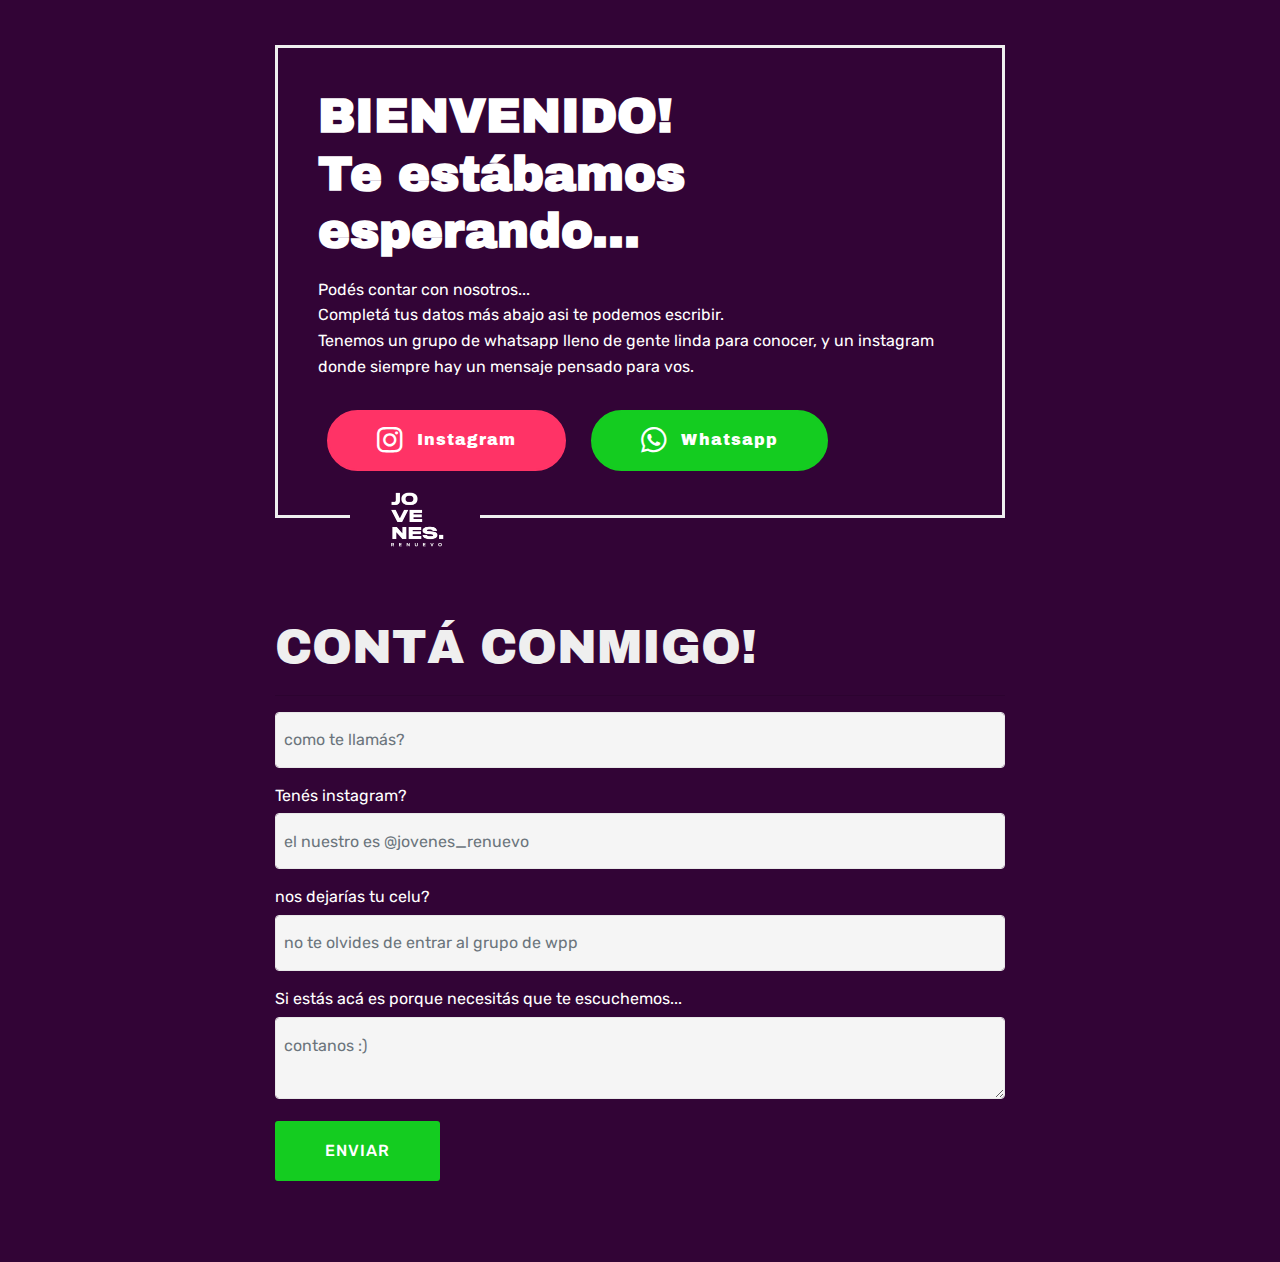
<file: contaconmigo.html>
<!DOCTYPE html>
<html  >
<head>
  <!-- Site made with Mobirise Website Builder v4.12.4, https://mobirise.com -->
  <meta charset="UTF-8">
  <meta http-equiv="X-UA-Compatible" content="IE=edge">
  <meta name="generator" content="Mobirise v4.12.4, mobirise.com">
  <meta name="viewport" content="width=device-width, initial-scale=1, minimum-scale=1">
  <link rel="shortcut icon" href="assets/images/final-edit-logo-jovenes-renuevo-06-128x83.png" type="image/x-icon">
  <meta name="description" content="">
  
  
  <title>Contá Conmigo</title>
  <link rel="stylesheet" href="assets/web/assets/mobirise-icons/mobirise-icons.css">
  <link rel="stylesheet" href="assets/facebook-plugin/style.css">
  <link rel="stylesheet" href="assets/bootstrap/css/bootstrap.min.css">
  <link rel="stylesheet" href="assets/bootstrap/css/bootstrap-grid.min.css">
  <link rel="stylesheet" href="assets/bootstrap/css/bootstrap-reboot.min.css">
  <link rel="stylesheet" href="assets/formstyler/jquery.formstyler.css">
  <link rel="stylesheet" href="assets/formstyler/jquery.formstyler.theme.css">
  <link rel="stylesheet" href="assets/datepicker/jquery.datetimepicker.min.css">
  <link rel="stylesheet" href="assets/tether/tether.min.css">
  <link rel="stylesheet" href="assets/socicon/css/styles.css">
  <link rel="stylesheet" href="assets/theme/css/style.css">
  <link rel="stylesheet" href="assets/recaptcha.css">
  <link rel="preload" as="style" href="assets/mobirise/css/mbr-additional.css"><link rel="stylesheet" href="assets/mobirise/css/mbr-additional.css" type="text/css">
  
  <script src="assets/web/assets/lazyload/lazyload.js"></script>

  

</head>
<body>
  <section class="extHeader cid-s7Qbovogjn" id="extHeader1-7">

    

    

    <div class="container align-left">
        <div class="row justify-content-center">
            <div class="mbr-white col-lg-8 col-md-6">
                <div class="wrapper">
                    <h1 class="mbr-section-title mbr-bold pb-2 mbr-fonts-style display-2">BIENVENIDO!<br>Te estábamos esperando...</h1>
                    
                    <p class="mbr-text pb-2 align-left mbr-fonts-style display-7">Podés contar con nosotros...<br>Completá tus datos más abajo asi te podemos escribir.<br>Tenemos un grupo de whatsapp lleno de gente linda para conocer, y un instagram donde siempre hay un mensaje pensado para vos.</p>
                    <div class="mbr-section-btn"><a class="btn btn-md btn-secondary display-4" href="http://instagram.com/jovenes_renuevo"><span class="socicon socicon-instagram mbr-iconfont mbr-iconfont-btn"></span>Instagram</a> <a class="btn btn-md btn-primary display-4" href="https://chat.whatsapp.com/D17s3LM9b9hClMl68Q7yvV"><span class="socicon socicon-whatsapp mbr-iconfont mbr-iconfont-btn"></span>Whatsapp</a></div>
                   <div> <img src="assets/images/final-edit-logo-jovenes-renuevo-6-260x169.png" title="mobirise" alt="Mobirise"></div>
                </div>
            </div>
        </div>
    </div>
    
</section>

<section class="engine"><a href="https://mobirise.info/r">free bootstrap template</a></section><section class="form cid-s7QbowDQZi" id="formbuilder-8">
    
    
    <div class="container">
        <div class="row">
            <div class="col-lg-8 mx-auto mbr-form" data-form-type="formoid">
<!--Formbuilder Form-->
<form action="https://mobirise.com/" method="POST" class="mbr-form form-with-styler" data-form-title="conta conmigo"><input type="hidden" name="email" data-form-email="true" value="eeVQtkR/6tn8t9B1mZRxn7pZMNaPh6xhQ4Wdg78cnNdkUDH4qomTz/0NgaTiS5xmqNYUHf6XcG3oPscvPwPnOCRvab6weEUF+e7JmlvqlH+rOTDvw3YP+eXQZVZ4N3KN.09qGejYZJzlj/UiLp8RTOcRYpZGgm+a4+SQrEh49TZY6uekpBqDq2sr+iarUk0Kn8IoF5Me+p3FVKs6zaZcwxhbTL15MPZEYWtWCwxNZIrxAwx66FvrbMhn1EOPBQmvE">
<div class="form-row">
<div hidden="hidden" data-form-alert="" class="alert alert-success col-12">Sos muy importante, lo sabías? Gracias por contar con nosotros! (ya recibimos tu mensaje)</div>
<div hidden="hidden" data-form-alert-danger="" class="alert alert-danger col-12">Oops...! some problem!</div>
</div>
<div class="dragArea form-row">
<div class="col-lg-12 col-md-12 col-sm-12">
<h4 class="mbr-fonts-style display-2">CONTÁ CONMIGO!</h4>
</div>
<div class="col-lg-12 col-md-12 col-sm-12">
<hr>
</div>
<div data-for="name" class="col-lg-12 col-md-12 col-sm-12 form-group">
<input type="text" name="name" placeholder="como te llamás?" data-form-field="name" class="form-control display-7" required="required" value="" id="name-formbuilder-8">
</div>
<div data-for="insta" class="col-lg-12 col-md-12 col-sm-12 form-group">
<label for="insta-formbuilder-8" class="form-control-label mbr-fonts-style display-7">Tenés instagram?</label>
<input type="text" name="insta" placeholder="el nuestro es @jovenes_renuevo" data-form-field="insta" class="form-control display-7" value="" id="insta-formbuilder-8">
</div>
<div data-for="phone" class="col-lg-12 col-md-12 col-sm-12 form-group">
<label for="phone-formbuilder-8" class="form-control-label mbr-fonts-style display-7">nos dejarías tu celu?</label>
<input type="tel" name="phone" placeholder="no te olvides de entrar al grupo de wpp" data-form-field="phone" required="required" class="form-control display-7" value="" id="phone-formbuilder-8">
</div>
<div class="col-lg-12 col-md-12 col-sm-12 form-group" data-for="message" style="">
<label for="message-formbuilder-8" class="form-control-label mbr-fonts-style display-7">Si estás acá es porque necesitás que te escuchemos...</label>
<textarea name="message" placeholder="contanos :)" data-form-field="message" required="required" class="form-control display-7" id="message-formbuilder-8"></textarea>
</div>
<div class="col-auto">
<button type="submit" class="btn btn-primary display-7">ENVIAR</button>
</div>
</div>
</form><!--Formbuilder Form-->
</div>
        </div>
    </div>
</section>


  <script src="assets/web/assets/jquery/jquery.min.js"></script>
  <script src="assets/popper/popper.min.js"></script>
  <script src="https://connect.facebook.net/en_US/sdk.js#xfbml=1&version=v2.5"></script>
  <script src="https://apis.google.com/js/plusone.js"></script>
  <script src="assets/facebook-plugin/facebook-script.js"></script>
  <script src="assets/bootstrap/js/bootstrap.min.js"></script>
  <script src="assets/smoothscroll/smooth-scroll.js"></script>
  <script src="assets/formstyler/jquery.formstyler.js"></script>
  <script src="assets/formstyler/jquery.formstyler.min.js"></script>
  <script src="assets/datepicker/jquery.datetimepicker.full.js"></script>
  <script src="assets/tether/tether.min.js"></script>
  <script src="assets/theme/js/script.js"></script>
  <script src="assets/formoid.min.js"></script>
  
  

</body>
</html>
</file>
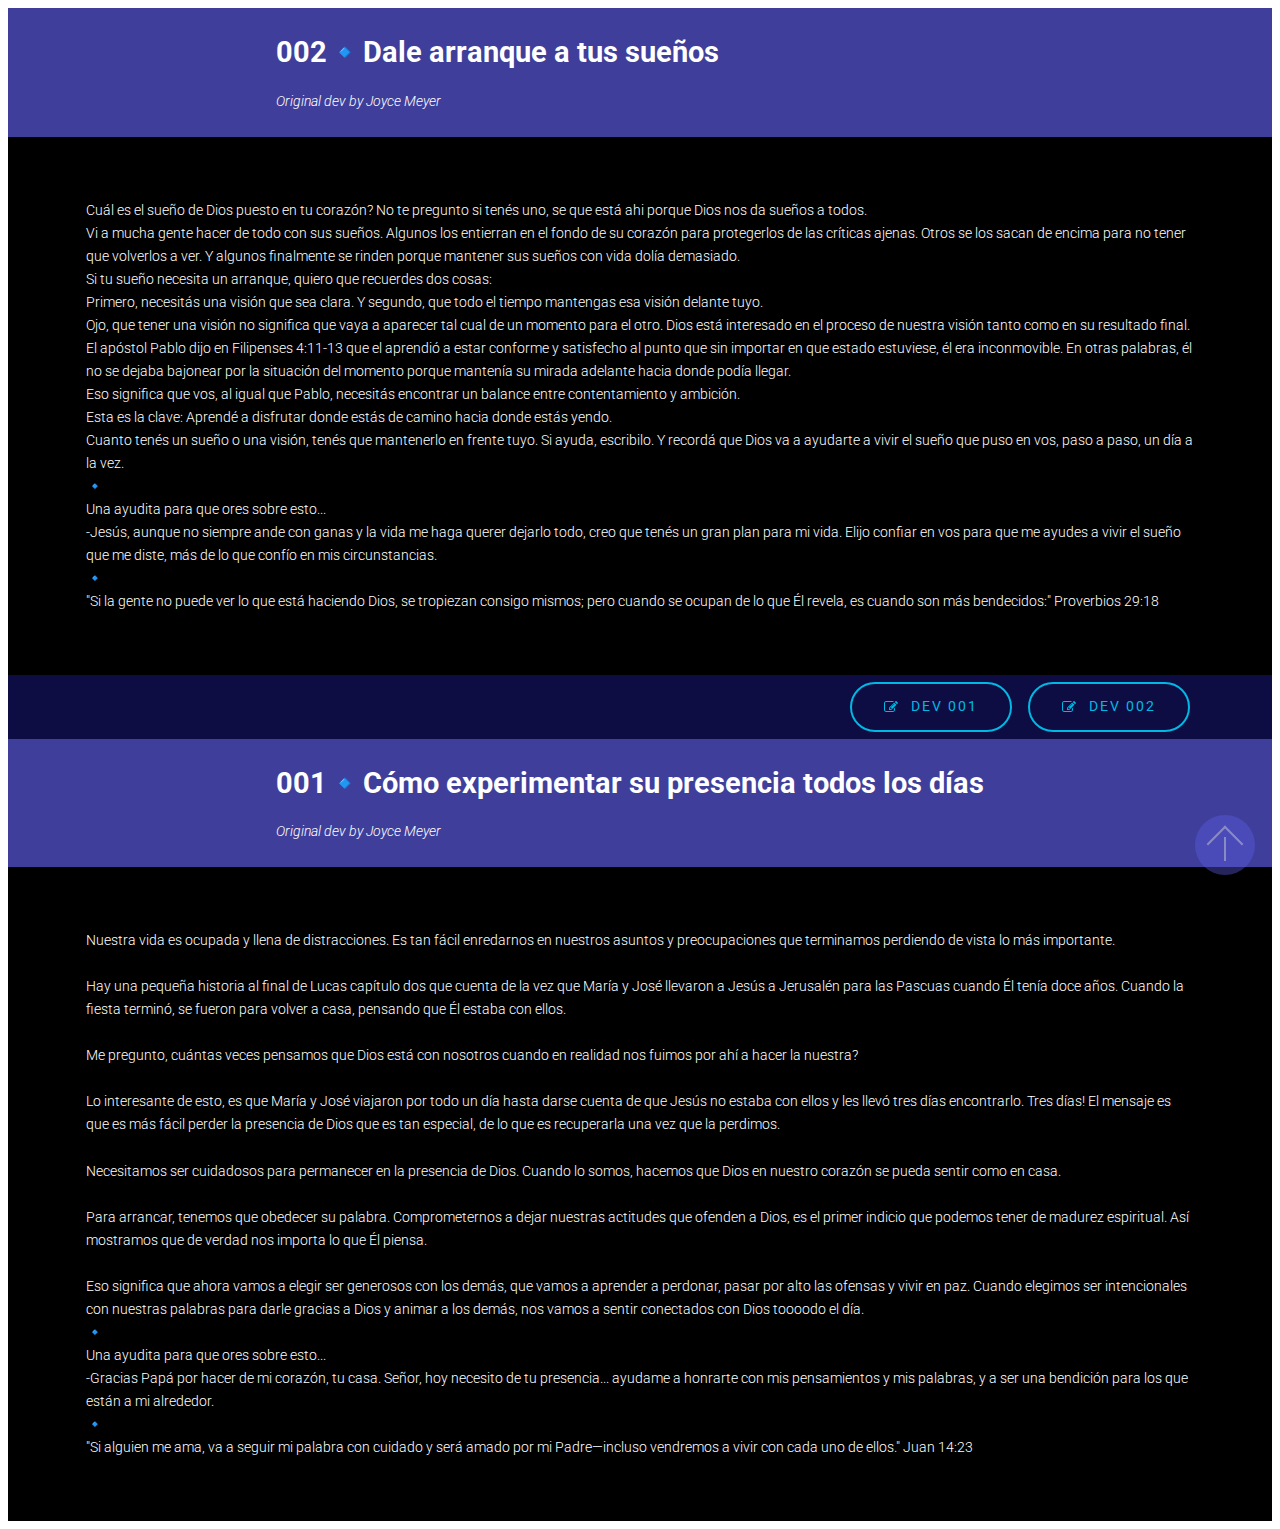
<file: joyce.html>
<!DOCTYPE html>
<html amp >
<head>
  <!-- Site made with Mobirise Website Builder v4.12.3, https://mobirise.com -->
  <meta charset="UTF-8">
  <meta http-equiv="X-UA-Compatible" content="IE=edge">
  <meta name="generator" content="Mobirise v4.12.3, mobirise.com">
  <meta name="twitter:card" content="summary_large_image"/>
  <meta name="twitter:image:src" content="assets/images/joyce-meta.jpg">
  <meta property="og:image" content="assets/images/joyce-meta.jpg">
  <meta name="twitter:title" content="Jovenes Renuevo">
  <meta name="viewport" content="width=device-width, initial-scale=1, minimum-scale=1">
  <link rel="shortcut icon" href="assets/images/jovenes-fondo-128x128.png" type="image/x-icon">
  <meta name="description" content="">
  <meta name="amp-script-src" content="">
  
  <title>Jovenes Renuevo</title>
  
<link rel="canonical" href="https://jovenesrenuevo.github.io/joyce.html">
 <style amp-boilerplate>body{-webkit-animation:-amp-start 8s steps(1,end) 0s 1 normal both;-moz-animation:-amp-start 8s steps(1,end) 0s 1 normal both;-ms-animation:-amp-start 8s steps(1,end) 0s 1 normal both;animation:-amp-start 8s steps(1,end) 0s 1 normal both}@-webkit-keyframes -amp-start{from{visibility:hidden}to{visibility:visible}}@-moz-keyframes -amp-start{from{visibility:hidden}to{visibility:visible}}@-ms-keyframes -amp-start{from{visibility:hidden}to{visibility:visible}}@-o-keyframes -amp-start{from{visibility:hidden}to{visibility:visible}}@keyframes -amp-start{from{visibility:hidden}to{visibility:visible}}</style>
<noscript><style amp-boilerplate>body{-webkit-animation:none;-moz-animation:none;-ms-animation:none;animation:none}</style></noscript>
<link href="https://fonts.googleapis.com/css?family=Roboto:100,100i,300,300i,400,400i,500,500i,700,700i,900,900i&display=swap" rel="stylesheet">
 
 <style amp-custom> 
div,span,h1,h2,h3,h4,h5,h6,p,blockquote,a,ol,ul,li,figcaption,textarea,input{font: inherit;}*{-webkit-box-sizing: border-box;box-sizing: border-box;outline: none;}*:focus{outline: none;}body{position: relative;font-style: normal;line-height: 1;color: #3f485d;}section{background-color: #eeeeee;background-position: 50% 50%;background-repeat: no-repeat;background-size: cover;overflow: hidden;padding: 30px 0;}h1,h2,h3,h4,h5,h6{margin: 0;padding: 0;}p,li,blockquote{letter-spacing: 0.5px;line-height: 1.7;}ul,ol,blockquote,p{margin-bottom: 0;margin-top: 0;}a{cursor: pointer;}a,a:hover{text-decoration: none;}a.mbr-iconfont:hover{text-decoration: none;}h1,h2,h3,h4,h5,h6,.display-1,.display-2,.display-4,.display-5,.display-7{word-break: break-word;word-wrap: break-word;}b,strong{font-weight: bold;}blockquote{padding: 10px 0 10px 20px;position: relative;border-left: 3px solid;}input:-webkit-autofill,input:-webkit-autofill:hover,input:-webkit-autofill:focus,input:-webkit-autofill:active{-webkit-transition-delay: 9999s;transition-delay: 9999s;-webkit-transition-property: background-color,color;-o-transition-property: background-color,color;transition-property: background-color,color;}html,body{height: auto;min-height: 100vh;}.mbr-section-title{margin: 0;padding: 0;font-style: normal;line-height: 1.2;width: 100%;}.mbr-section-subtitle{line-height: 1.3;width: 100%;}.mbr-text{font-style: normal;line-height: 1.6;width: 100%;}.mbr-white{color: #ffffff;}.mbr-black{color: #000000;}.align-left{text-align: left;}.align-left .list-item{justify-content: flex-start;}.align-center{text-align: center;}.align-center .list-item{justify-content: center;}.align-right{text-align: right;}.align-right .list-item{justify-content: flex-end;}@media (max-width: 767px){.align-left,.align-center,.align-right{text-align: center;}.align-left .list-item,.align-center .list-item,.align-right .list-item{justify-content: center;}}.mbr-light{font-weight: 300;}.mbr-regular{font-weight: 400;}.mbr-semibold{font-weight: 500;}.mbr-bold{font-weight: 700;}.icons-list a{margin: 0 1rem 0 0;}.icons-list a:last-child{margin: 0;}.mbr-figure{align-self: center;}.hidden{visibility: hidden;}.super-hide{display: none;}.inactive{-webkit-user-select: none;-moz-user-select: none;-ms-user-select: none;user-select: none;pointer-events: none;-webkit-user-drag: none;user-drag: none;}.mbr-overlay{position: absolute;bottom: 0;left: 0;right: 0;top: 0;z-index: 0;}.map-placeholder{display: none;}.google-map,.google-map iframe{position: relative;width: 100%;height: 400px;}amp-img{width: 100%;}amp-img img{max-height: 100%;max-width: 100%;}img.mbr-temp{width: 100%;}.rounded{border-radius: 50%;}.is-builder .nodisplay + img[async],.is-builder .nodisplay + img[decoding="async"],.is-builder amp-img > a + img[async],.is-builder amp-img > a + img[decoding="async"]{display: none;}html:not(.is-builder) amp-img > a{position: absolute;top: 0;bottom: 0;left: 0;right: 0;z-index: 1;}.is-builder .temp-amp-sizer{position: absolute;}.is-builder amp-youtube .temp-amp-sizer,.is-builder amp-vimeo .temp-amp-sizer{position: static;}.mobirise-spinner{position: absolute;top: 50%;left: 40%;margin-left: 10%;-webkit-transform: translate3d(-50%,-50%,0);z-index: 4;}.mobirise-spinner em{width: 24px;height: 24px;background: #3ac;border-radius: 100%;display: inline-block;-webkit-animation: slide 1s infinite;}.mobirise-spinner em:nth-child(1){-webkit-animation-delay: 0.1s;}.mobirise-spinner em:nth-child(2){-webkit-animation-delay: 0.2s;}.mobirise-spinner em:nth-child(3){-webkit-animation-delay: 0.3s;}@-moz-keyframes slide{0%{-webkit-transform: scale(1);}50%{opacity: 0.3;-webkit-transform: scale(2);}100%{-webkit-transform: scale(1);}}@-webkit-keyframes slide{0%{-webkit-transform: scale(1);}50%{opacity: 0.3;-webkit-transform: scale(2);}100%{-webkit-transform: scale(1);}}@-o-keyframes slide{0%{-webkit-transform: scale(1);}50%{opacity: 0.3;-webkit-transform: scale(2);}100%{-webkit-transform: scale(1);}}@keyframes slide{0%{-webkit-transform: scale(1);}50%{opacity: 0.3;-webkit-transform: scale(2);}100%{-webkit-transform: scale(1);}}.mobirise-loader .amp-active > div{display: none;}.mbr-flex{display: flex;}.flex-wrap{flex-wrap: wrap;}.mbr-jc-s{justify-content: flex-start;}.mbr-jc-c{justify-content: center;}.mbr-jc-e{justify-content: flex-end;}.mbr-row-reverse{flex-direction: row-reverse;}.mbr-column{flex-direction: column;}amp-img,img{height: 100%;width: 100%;}.hidden-slide{display: none;}.visible-slide{display: flex;}.iconfont-wrapper{display: inline-block;}section,.container,.container-fluid{position: relative;word-wrap: break-word;}.mbr-fullscreen .mbr-overlay{min-height: 100vh;}.mbr-fullscreen{display: flex;align-items: center;height: 100vh;min-height: 100vh;padding: 3rem 0;}.container{padding: 0 1rem;width: 100%;margin-right: auto;margin-left: auto;}@media (max-width: 767px){.container{max-width: 540px;}} @media (min-width: 768px){.container{max-width: 720px;}} @media (min-width: 992px){.container{max-width: 960px;}} @media (min-width: 1200px){.container{max-width: 1140px;}}.container-fluid{width: 100%;padding: 0 1rem;}.btn{position: relative;font-weight: 400;margin: 0.4rem 0.5rem;border: 2px solid;font-style: normal;white-space: normal;transition: all 0.3s ease-in-out,box-shadow 2s ease-in-out,-webkit-box-shadow 2s ease-in-out;display: inline-flex;align-items: center;justify-content: center;word-break: break-word;line-height: 1;letter-spacing: 2px;}.btn-form{padding: 1rem 2rem;}.btn-form:hover{cursor: pointer;}.btn{padding: 1rem 2rem;border-radius: 0px;}.btn-sm{padding: 0.6rem 0.8rem;border-radius: 0px;}.btn-md{padding: 1rem 2rem;border-radius: 0px;}.btn-lg{padding: 1.2rem 3.2rem;border-radius: 0px;}form .btn,form .mbr-section-btn{margin: 0;}.note-popover .btn:after{display: none;}.mbr-section-btn{margin: 0 -0.25rem;font-size: 0;}nav .mbr-section-btn{margin-left: 0rem;margin-right: 0rem;}.btn .mbr-iconfont,.btn.btn-md .mbr-iconfont{cursor: pointer;margin: 0 0.8rem 0 0;}.btn-sm .mbr-iconfont{margin: 0 0.5rem 0 0;}[type="submit"]{-webkit-appearance: none;}section.menu{min-height: 70px;}.menu-container{display: flex;-webkit-box-pack: justify;-ms-flex-pack: justify;justify-content: space-between;align-items: center;min-height: 70px;}@media (max-width: 991px){.menu-container{max-width: 100%;padding: 0.5rem 1rem;}} @media (max-width: 767px){.menu-container{padding: 0.5rem 1rem;}}.navbar{z-index: 100;width: 100%;}.navbar-fixed-top{position: fixed;top: 0;}.navbar-brand{display: flex;align-items: center;word-break: break-word;z-index: 1;}.navbar-logo{margin: 0 0.8rem 0 0;}@media (max-width: 767px){.navbar-logo amp-img{max-height: 35px;max-width: 35px;}}.navbar-caption-wrap{display: flex;}.navbar .navbar-collapse{display: flex;-ms-flex-preferred-size: auto;flex-basis: auto;align-items: center;justify-content: flex-end;}@media (max-width: 991px){.navbar .navbar-collapse{display: none;position: absolute;top: 0;right: 0;height: 100vh;padding: 70px 2rem 1rem;z-index: 1;}}@media (max-width: 991px){.navbar.opened .navbar-collapse.show,.navbar.opened .navbar-collapse.collapsing{display: block;}.is-builder .navbar-collapse{position: fixed;}}.navbar-nav{list-style-type: none;display: flex;flex-wrap: wrap;padding-left: 0;min-width: 10rem;}@media (max-width: 991px){.navbar-nav{flex-direction: column;}} .navbar-nav .mbr-iconfont{margin: 0 0.2rem 0 0;}.nav-item{word-break: break-all;}.nav-link{display: flex;align-items: center;justify-content: center;}.nav-link,.navbar-caption{transition: all 0.2s;letter-spacing: 1px;}.nav-dropdown .dropdown-menu{min-width: 10rem;position: absolute;left: 0;padding: 1.25rem 0;}.nav-dropdown .dropdown-menu .dropdown-item{line-height: 2;display: flex;justify-content: center;align-items: center;padding: 0.25rem 1.5rem;white-space: nowrap;}.nav-dropdown .dropdown-menu .dropdown{position: relative;}.dropdown-menu .dropdown:hover > .dropdown-menu{opacity: 1;pointer-events: all;}.nav-dropdown .dropdown-submenu{top: 0;left: 100%;margin: 0;}.nav-item.dropdown{position: relative;}.nav-item.dropdown .dropdown-menu{opacity: 0;pointer-events: none;}.nav-item.dropdown:hover > .dropdown-menu{opacity: 1;pointer-events: all;}.link.dropdown-toggle:after{content: "";margin-left: 0.25rem;border-top: 0.35em solid;border-right: 0.35em solid transparent;border-left: 0.35em solid transparent;border-bottom: 0;}.navbar .dropdown.open > .dropdown-menu{display: block;}@media (max-width: 991px){.is-builder .nav-dropdown .dropdown-menu{position: relative;}.nav-dropdown .dropdown-submenu{left: 0;}.nav-dropdown .dropdown-menu .dropdown-item{padding: 0.25rem 1.5rem;margin: 0;justify-content: center;}.nav-dropdown .dropdown-menu .dropdown-item:after{right: auto;}.navbar.opened .dropdown-menu{top: 0;}.dropdown-toggle[data-toggle="dropdown-submenu"]:after{content: "";margin-left: 0.25rem;border-top: 0.35em solid;border-right: 0.35em solid transparent;border-left: 0.35em solid transparent;border-bottom: 0;top: 55%;}}.navbar-buttons{display: flex;flex-wrap: wrap;align-items: center;justify-content: center;}@media (max-width: 991px){.navbar-buttons{flex-direction: column;}}.menu-social-list{display: flex;align-items: center;justify-content: center;flex-wrap: wrap;}.menu-social-list a{margin: 0 0.5rem;}.menu-social-list a span{font-size: 1.5rem;}button.navbar-toggler{position: absolute;right: 20px;top: 25px;width: 31px;height: 20px;cursor: pointer;transition: all .2s;-ms-flex-item-align: center;-ms-grid-row-align: center;align-self: center;}.hamburger span{position: absolute;right: 0;width: 30px;height: 2px;border-right: 5px;}.hamburger span:nth-child(1){top: 0;transition: all .2s;}.hamburger span:nth-child(2){top: 8px;transition: all .15s;}.hamburger span:nth-child(3){top: 8px;transition: all .15s;}.hamburger span:nth-child(4){top: 16px;transition: all .2s;}nav.opened .navbar-toggler:not(.hide) .hamburger span:nth-child(4),nav.opened .navbar-toggler:not(.hide) .hamburger span:nth-child(1){top: 8px;width: 0;opacity: 0;right: 50%;transition: all .2s;}nav.opened .navbar-toggler:not(.hide) .hamburger span:nth-child(2){transform: rotate(-45deg);transition: all .25s;}nav.opened .navbar-toggler:not(.hide) .hamburger span:nth-child(3){transform: rotate(45deg);transition: all .25s;}.ampstart-btn.hamburger{position: absolute;top: 25px;right: 20px;margin-left: auto;height: 20px;width: 30px;background: none;border: none;cursor: pointer;z-index: 1000;}@media (min-width: 992px){.ampstart-btn,amp-sidebar{display: none;}.dropdown-menu .dropdown-toggle:after{content: "";border-bottom: 0.35em solid transparent;border-left: 0.35em solid;border-right: 0;border-top: 0.35em solid transparent;margin-left: 0.3rem;margin-top: -0.3077em;position: absolute;right: 1.1538em;top: 50%;}}.close-sidebar{width: 30px;height: 30px;position: relative;cursor: pointer;background-color: transparent;border: none;}.close-sidebar span{position: absolute;left: 0;width: 30px;height: 2px;border-right: 5px;top: 14px;}.close-sidebar span:nth-child(1){transform: rotate(-45deg);}.close-sidebar span:nth-child(2){transform: rotate(45deg);}.builder-sidebar{position: relative;height: 100vh;min-width: 10rem;z-index: 1030;padding: 1rem 2rem;max-width: 20rem;}.builder-sidebar .dropdown:hover > .dropdown-menu{position: relative;text-align: center;}section.sidebar-open:before{content: '';position: fixed;top: 0;bottom: 0;right: 0;left: 0;background-color: rgba(0,0,0,0.2);z-index: 1040;}.is-builder section.horizontal-menu .ampstart-btn{display: none;}.is-builder section.horizontal-menu .dropdown-menu{z-index: auto;opacity: 1;pointer-events: auto;}.is-builder .menu{overflow: visible;}#sidebar{background-color: transparent;}.card-title{margin: 0;}.card{position: relative;background-color: transparent;border: none;border-radius: 0;width: 100%;padding: 0 1rem;}@media (max-width: 767px){.card:not(.last-child){padding-bottom: 30px;}} .card .card-img{width: auto;border-radius: 0;}.card .card-wrapper{height: 100%;}@media (max-width: 767px){.card .card-wrapper{flex-direction: column;}} .card img{height: 100%;-o-object-fit: cover;object-fit: cover;-o-object-position: center;object-position: center;}.card-inner,.items-list{display: flex;flex-direction: column;}.items-list{list-style-type: none;padding: 0;}.items-list .list-item{padding: 1rem 2rem;}.card-head{padding: 1.5rem 2rem;}.card-price-wrap{padding: 1rem 2rem;}.card-button{padding: 1rem;margin: 0;}.timeline-wrap{position: relative;}.timeline-wrap .iconBackground{position: absolute;left: 50%;width: 20px;height: 20px;line-height: 30px;text-align: center;border-radius: 50%;font-size: 30px;display: inline-block;background-color: #000000;top: 20px;margin: 0 0 0 -10px;}@media (max-width: 767px){.timeline-wrap .iconBackground{left: 0;}}.separline{position: relative;}@media (max-width: 767px){.separline:not(.last-child){padding-bottom: 2rem;}} .separline:before{position: absolute;content: "";width: 2px;background-color: #000000;left: calc(50% - 1px);height: calc(100% - 20px);top: 40px;}@media (max-width: 767px){.separline:before{left: 0;}}.gallery-img-wrap{position: relative;height: 100%;}.gallery-img-wrap:hover{cursor: pointer;}.gallery-img-wrap:hover .icon-wrap,.gallery-img-wrap:hover .caption-on-hover{opacity: 1;}.gallery-img-wrap:hover:after{opacity: .5;}.gallery-img-wrap amp-img{height: 100%;}.gallery-img-wrap:after{content: "";position: absolute;top: 0;bottom: 0;left: 0;right: 0;background: #000;opacity: 0;transition: opacity 0.2s;pointer-events: none;}.gallery-img-wrap .icon-wrap,.gallery-img-wrap .img-caption{z-index: 3;pointer-events: none;position: absolute;}.gallery-img-wrap .icon-wrap,.gallery-img-wrap .caption-on-hover{opacity: 0;transition: opacity 0.2s;}.gallery-img-wrap .icon-wrap{left: 50%;top: 50%;transform: translate(-50%,-50%);background-color: #fff;padding: .5rem;border-radius: 50%;}.gallery-img-wrap .amp-iconfont{color: #000;font-size: 1rem;width: 1rem;display: block;}.gallery-img-wrap .img-caption{left: 0;right: 0;}.gallery-img-wrap .img-caption.caption-top{top: 0;}.gallery-img-wrap .img-caption.caption-bottom{bottom: 0;}.gallery-img-wrap .img-caption:not(.caption-on-hover):after{content: "";position: absolute;top: 0;left: 0;right: 0;height: 100%;transition: opacity 0.2s;z-index: -1;pointer-events: none;}@media (max-width: 767px){.gallery-img-wrap:after,.gallery-img-wrap:hover:after,.gallery-img-wrap .icon-wrap{display: none;}.gallery-img-wrap .caption-on-hover{opacity: 1;}}.is-builder .gallery-img-wrap .icon-wrap,.is-builder .gallery-img-wrap .img-caption > *{pointer-events: all;}.amp-carousel-button,.dots-wrapper .dots span{transition: all 0.4s;cursor: pointer;outline: none;}.amp-carousel-button{width: 50px;height: 50px;border-radius: 50%;}.dots-wrapper .dots{display: inline-block;margin: 4px 8px;}.dots-wrapper .dots span{display: block;border-radius: 12px;height: 24px;width: 24px;background-color: #ffffff;border: 10px solid #cccccc;opacity: 0.5;}.dots-wrapper .dots span.current{width: 40px;}.dots-wrapper .dots span:hover,.dots-wrapper .dots span.current{opacity: 1;}.amp-carousel-button-next:after{right: 1rem;}.amp-carousel-button-prev:after{left: 1rem;}button.btn-img{cursor: pointer;}.is-builder .preview button.btn-img{opacity: 0.5;position: relative;pointer-events: none;}amp-image-lightbox,.lightbox{background: rgba(0,0,0,0.8);display: flex;flex-wrap: wrap;align-items: center;justify-content: center;width: 100%;height: 100%;overflow: auto;}amp-image-lightbox a.control,.lightbox a.control{position: absolute;cursor: default;top: 0;right: 0;}amp-image-lightbox .close,.lightbox .close{background: none;border: none;position: absolute;top: 16px;right: 16px;height: 32px;width: 32px;cursor: pointer;z-index: 1000;}amp-image-lightbox .close:before,amp-image-lightbox .close:after,.lightbox .close:before,.lightbox .close:after{position: absolute;top: 0;right: 16px;content: ' ';height: 32px;width: 2px;background-color: #fff;}amp-image-lightbox .close:before,.lightbox .close:before{transform: rotate(45deg);}amp-image-lightbox .close:after,.lightbox .close:after{transform: rotate(-45deg);}amp-image-lightbox .video-block,.lightbox .video-block{width: 100%;}div[submit-success] > *,div[submit-error] > *{padding: 15px;margin-bottom: 1rem;}.form-block{z-index: 1;background-color: transparent;padding: 30px;position: relative;overflow: hidden;}.form-block .mbr-overlay{z-index: -1;}@media (max-width: 991px){.form-block{padding: 15px;}}form input,form textarea,form select{padding: 15px 0.5rem;line-height: 1.45;width: 100%;background: #ffffff;border-width: 1px;border-style: solid;border-color: #767676;border-radius: 0;color: #000000;}form input[type="checkbox"],form input[type="radio"]{border: none;background: none;width: auto;}form .field{padding-bottom: 0.5rem;padding-top: 0.5rem;}form textarea.field-input{height: 200px;}form .fieldset{display: flex;justify-content: center;flex-wrap: wrap;align-items: center;}textarea[type="hidden"]{display: none;}.form-check{margin-bottom: 0;}.form-check-label{padding-left: 0;}.form-check-input{position: relative;margin: 4px;}.form-check-inline{display: inline-flex;align-items: center;padding-left: 0;margin-right: .75rem;}.mbr-row,.mbr-form-row{display: -webkit-box;display: -ms-flexbox;display: flex;-ms-flex-wrap: wrap;flex-wrap: wrap;margin-left: -1rem;margin-right: -1rem;}.mbr-form-row{margin-left: -0.5rem;margin-right: -0.5rem;}.mbr-form-row > [class*="mbr-col"]{padding-left: 0.5rem;padding-right: 0.5rem;}@media (max-width: 767px){.mbr-col,.mbr-col-auto{padding-right: 1rem;padding-left: 1rem;}.mbr-col-sm-12{-ms-flex: 0 0 100%;-webkit-box-flex: 0;flex: 0 0 100%;max-width: 100%;padding-right: 1rem;padding-left: 1rem;}}@media (min-width: 768px){.mbr-col,.mbr-col-auto{padding-right: 1rem;padding-left: 1rem;}.mbr-col-md-2{-ms-flex: 0 0 16.6666666667%;-webkit-box-flex: 0;flex: 0 0 16.6666666667%;max-width: 16.6666666667%;padding-right: 1rem;padding-left: 1rem;}.mbr-col-md-3{-ms-flex: 0 0 25%;-webkit-box-flex: 0;flex: 0 0 25%;max-width: 25%;padding-right: 1rem;padding-left: 1rem;}.mbr-col-md-4{-ms-flex: 0 0 33.3333333333%;-webkit-box-flex: 0;flex: 0 0 33.3333333333%;max-width: 33.3333333333%;padding-right: 1rem;padding-left: 1rem;}.mbr-col-md-5{-ms-flex: 0 0 41.6666666667%;-webkit-box-flex: 0;flex: 0 0 41.6666666667%;max-width: 41.6666666667%;padding-right: 1rem;padding-left: 1rem;}.mbr-col-md-6{-ms-flex: 0 0 50%;-webkit-box-flex: 0;flex: 0 0 50%;max-width: 50%;padding-right: 1rem;padding-left: 1rem;}.mbr-col-md-7{-ms-flex: 0 0 58.3333333333%;-webkit-box-flex: 0;flex: 0 0 58.3333333333%;max-width: 58.3333333333%;padding-right: 1rem;padding-left: 1rem;}.mbr-col-md-8{-ms-flex: 0 0 66.6666666667%;-webkit-box-flex: 0;flex: 0 0 66.6666666667%;max-width: 66.6666666667%;padding-right: 1rem;padding-left: 1rem;}.mbr-col-md-10{-ms-flex: 0 0 83.3333333333%;-webkit-box-flex: 0;flex: 0 0 83.3333333333%;max-width: 83.3333333333%;padding-right: 1rem;padding-left: 1rem;}.mbr-col-md-12{-ms-flex: 0 0 100%;-webkit-box-flex: 0;flex: 0 0 100%;max-width: 100%;padding-right: 1rem;padding-left: 1rem;}}.mbr-col{-ms-flex: 1 1 auto;-webkit-box-flex: 1;flex: 1 1 auto;max-width: 100%;}.mbr-col-auto{-ms-flex: 0 0 auto;flex: 0 0 auto;width: auto;}@media (min-width: 992px){.mbr-col,.mbr-col-auto{padding-right: 1rem;padding-left: 1rem;}.mbr-col-lg-2{-ms-flex: 0 0 16.6666666667%;-webkit-box-flex: 0;flex: 0 0 16.6666666667%;max-width: 16.6666666667%;padding-right: 1rem;padding-left: 1rem;}.mbr-col-lg-3{-ms-flex: 0 0 25%;-webkit-box-flex: 0;flex: 0 0 25%;max-width: 25%;padding-right: 1rem;padding-left: 1rem;}.mbr-col-lg-4{-ms-flex: 0 0 33.3333333333%;-webkit-box-flex: 0;flex: 0 0 33.3333333333%;max-width: 33.3333333333%;padding-right: 1rem;padding-left: 1rem;}.mbr-col-lg-5{-ms-flex: 0 0 41.6666666667%;-webkit-box-flex: 0;flex: 0 0 41.6666666667%;max-width: 41.6666666667%;padding-right: 1rem;padding-left: 1rem;}.mbr-col-lg-6{-ms-flex: 0 0 50%;-webkit-box-flex: 0;flex: 0 0 50%;max-width: 50%;padding-right: 1rem;padding-left: 1rem;}.mbr-col-lg-7{-ms-flex: 0 0 58.3333333333%;-webkit-box-flex: 0;flex: 0 0 58.3333333333%;max-width: 58.3333333333%;padding-right: 1rem;padding-left: 1rem;}.mbr-col-lg-8{-ms-flex: 0 0 66.6666666667%;-webkit-box-flex: 0;flex: 0 0 66.6666666667%;max-width: 66.6666666667%;padding-right: 1rem;padding-left: 1rem;}.mbr-col-lg-9{-ms-flex: 0 0 75%;-webkit-box-flex: 0;flex: 0 0 75%;max-width: 75%;padding-right: 1rem;padding-left: 1rem;}.mbr-col-lg-10{-ms-flex: 0 0 83.3333333333%;-webkit-box-flex: 0;flex: 0 0 83.3333333333%;max-width: 83.3333333333%;padding-right: 1rem;padding-left: 1rem;}.mbr-col-lg-12{-ms-flex: 0 0 100%;-webkit-box-flex: 0;flex: 0 0 100%;max-width: 100%;padding-right: 1rem;padding-left: 1rem;}}@media (min-width: 992px){.lg-pb{padding-bottom: 3rem;}}@media (max-width: 991px){.md-pb{padding-bottom: 3rem;}}.mbr-pt-1,.mbr-py-1{padding-top: 10px;}.mbr-pb-1,.mbr-py-1{padding-bottom: 10px;}.mbr-px-1{padding-left: 10px;padding-right: 10px;}.mbr-p-1{padding: 10px;}.mbr-pt-2,.mbr-py-2{padding-top: 1rem;}.mbr-pb-2,.mbr-py-2{padding-bottom: 1rem;}.mbr-px-2{padding-left: 1rem;padding-right: 1rem;}.mbr-p-2{padding: 1rem;}.mbr-pt-3,.mbr-py-3{padding-top: 25px;}.mbr-pb-3,.mbr-py-3{padding-bottom: 25px;}.mbr-px-3{padding-left: 25px;padding-right: 25px;}.mbr-p-3{padding: 25px;}.mbr-pt-4,.mbr-py-4{padding-top: 2rem;}.mbr-pb-4,.mbr-py-4{padding-bottom: 2rem;}.mbr-px-4{padding-left: 2rem;padding-right: 2rem;}.mbr-p-4{padding: 2rem;}.mbr-pt-5,.mbr-py-5{padding-top: 3rem;}.mbr-pb-5,.mbr-py-5{padding-bottom: 3rem;}.mbr-px-5{padding-left: 3rem;padding-right: 3rem;}.mbr-p-5{padding: 3rem;}@media (max-width: 991px){.mbr-py-4,.mbr-py-5{padding-top: 1rem;padding-bottom: 1rem;}.mbr-px-4,.mbr-px-5{padding-left: 1rem;padding-right: 1rem;}.mbr-p-3,.mbr-p-4,.mbr-p-5{padding: 1rem;}}.mbr-ml-auto{margin-left: auto;}.mbr-mr-auto{margin-right: auto;}.mbr-m-auto{margin: auto;}#scrollToTopMarker{position: absolute;width: 0px;height: 0px;top: 300px;}#scrollToTopButton{position: fixed;bottom: 25px;right: 25px;opacity: .4;z-index: 5000;font-size: 32px;height: 60px;width: 60px;border: none;border-radius: 3px;cursor: pointer;}#scrollToTopButton:focus{outline: none;}#scrollToTopButton a:before{content: '';position: absolute;height: 40%;top: 36%;width: 2px;left: calc(50% - 1px);}#scrollToTopButton a:after{content: '';position: absolute;border-top: 2px solid;border-right: 2px solid;width: 40%;height: 40%;left: calc(30% - 1px);bottom: 30%;transform: rotate(-45deg);}.is-builder #scrollToTopButton a:after{left: 30%;}a{font-style: normal;font-weight: 400;}@media (max-width: 767px){.mbr-section-btn,.mbr-section-title{text-align: center;}}
body{font-family: Roboto;}blockquote{border-color: #4ea2e3;}div[submit-success] > *{background: #0dcd7b;color: #000000;}div[submit-error] > *{background: #a0a0a0;color: #ffffff;}.display-1{font-family: 'Roboto',sans-serif;font-size: 6rem;}.display-2{font-family: 'Roboto',sans-serif;font-size: 2.2rem;}.display-4{font-family: 'Roboto',sans-serif;font-size: 0.9rem;}.display-5{font-family: 'Roboto',sans-serif;font-size: 1.8rem;}.display-7{font-family: 'Roboto',sans-serif;font-size: 1.1rem;}.display-1 .mbr-iconfont-btn{font-size: 6rem;width: 6rem;}.display-2 .mbr-iconfont-btn{font-size: 2.2rem;width: 2.2rem;}.display-4 .mbr-iconfont-btn{font-size: 0.9rem;width: 0.9rem;}.display-5 .mbr-iconfont-btn{font-size: 1.8rem;width: 1.8rem;}.display-7 .mbr-iconfont-btn{font-size: 1.1rem;width: 1.1rem;}@media (max-width: 768px){.display-1{font-size: 4.8rem;font-size: calc( 2.75rem + (6 - 2.75) * ((100vw - 20rem) / (48 - 20)));line-height: calc( 1.4 * (2.75rem + (6 - 2.75) * ((100vw - 20rem) / (48 - 20))));}.display-2{font-size: 1.76rem;font-size: calc( 1.42rem + (2.2 - 1.42) * ((100vw - 20rem) / (48 - 20)));line-height: calc( 1.4 * (1.42rem + (2.2 - 1.42) * ((100vw - 20rem) / (48 - 20))));}.display-4{font-size: 0.72rem;font-size: calc( 0.965rem + (0.9 - 0.965) * ((100vw - 20rem) / (48 - 20)));line-height: calc( 1.4 * (0.965rem + (0.9 - 0.965) * ((100vw - 20rem) / (48 - 20))));}.display-5{font-size: 1.44rem;font-size: calc( 1.28rem + (1.8 - 1.28) * ((100vw - 20rem) / (48 - 20)));line-height: calc( 1.4 * (1.28rem + (1.8 - 1.28) * ((100vw - 20rem) / (48 - 20))));}}.bg-primary{background-color: #4ea2e3;}.bg-success{background-color: #0dcd7b;}.bg-info{background-color: #8282e7;}.bg-warning{background-color: #767676;}.bg-danger{background-color: #a0a0a0;}.btn-primary,.btn-primary:active,.btn-primary.active{background-color: #4ea2e3;border-color: #4ea2e3;color: #ffffff;}.btn-primary:hover,.btn-primary:focus,.btn-primary.focus{color: #ffffff;background-color: #1f7dc5;border-color: #1f7dc5;}.btn-primary.disabled,.btn-primary:disabled{color: #ffffff;background-color: #1f7dc5;border-color: #1f7dc5;}.btn-secondary,.btn-secondary:active,.btn-secondary.active{background-color: #4addff;border-color: #4addff;color: #003c4a;}.btn-secondary:hover,.btn-secondary:focus,.btn-secondary.focus{color: #003c4a;background-color: #00cdfd;border-color: #00cdfd;}.btn-secondary.disabled,.btn-secondary:disabled{color: #003c4a;background-color: #00cdfd;border-color: #00cdfd;}.btn-info,.btn-info:active,.btn-info.active{background-color: #8282e7;border-color: #8282e7;color: #ffffff;}.btn-info:hover,.btn-info:focus,.btn-info.focus{color: #ffffff;background-color: #4242db;border-color: #4242db;}.btn-info.disabled,.btn-info:disabled{color: #ffffff;background-color: #4242db;border-color: #4242db;}.btn-success,.btn-success:active,.btn-success.active{background-color: #0dcd7b;border-color: #0dcd7b;color: #ffffff;}.btn-success:hover,.btn-success:focus,.btn-success.focus{color: #ffffff;background-color: #088550;border-color: #088550;}.btn-success.disabled,.btn-success:disabled{color: #ffffff;background-color: #088550;border-color: #088550;}.btn-warning,.btn-warning:active,.btn-warning.active{background-color: #767676;border-color: #767676;color: #ffffff;}.btn-warning:hover,.btn-warning:focus,.btn-warning.focus{color: #ffffff;background-color: #505050;border-color: #505050;}.btn-warning.disabled,.btn-warning:disabled{color: #ffffff;background-color: #505050;border-color: #505050;}.btn-danger,.btn-danger:active,.btn-danger.active{background-color: #a0a0a0;border-color: #a0a0a0;color: #ffffff;}.btn-danger:hover,.btn-danger:focus,.btn-danger.focus{color: #ffffff;background-color: #7a7a7a;border-color: #7a7a7a;}.btn-danger.disabled,.btn-danger:disabled{color: #ffffff;background-color: #7a7a7a;border-color: #7a7a7a;}.btn-black,.btn-black:active,.btn-black.active{background-color: #333333;border-color: #333333;color: #ffffff;}.btn-black:hover,.btn-black:focus,.btn-black.focus{color: #ffffff;background-color: #0d0d0d;border-color: #0d0d0d;}.btn-black.disabled,.btn-black:disabled{color: #ffffff;background-color: #0d0d0d;border-color: #0d0d0d;}.btn-white,.btn-white:active,.btn-white.active{background-color: #ffffff;border-color: #ffffff;color: #808080;}.btn-white:hover,.btn-white:focus,.btn-white.focus{color: #808080;background-color: #d9d9d9;border-color: #d9d9d9;}.btn-white.disabled,.btn-white:disabled{color: #808080;background-color: #d9d9d9;border-color: #d9d9d9;}.btn-white,.btn-white:active,.btn-white.active{color: #333333;}.btn-white:hover,.btn-white:focus,.btn-white.focus{color: #333333;}.btn-white.disabled,.btn-white:disabled{color: #333333;}.btn-primary-outline,.btn-primary-outline:active,.btn-primary-outline.active{background: none;border-color: #1c6faf;color: #1c6faf;}.btn-primary-outline:hover,.btn-primary-outline:focus,.btn-primary-outline.focus{color: #ffffff;background-color: #4ea2e3;border-color: #4ea2e3;}.btn-primary-outline.disabled,.btn-primary-outline:disabled{color: #ffffff;background-color: #4ea2e3;border-color: #4ea2e3;}.btn-secondary-outline,.btn-secondary-outline:active,.btn-secondary-outline.active{background: none;border-color: #00b8e3;color: #00b8e3;}.btn-secondary-outline:hover,.btn-secondary-outline:focus,.btn-secondary-outline.focus{color: #003c4a;background-color: #4addff;border-color: #4addff;}.btn-secondary-outline.disabled,.btn-secondary-outline:disabled{color: #003c4a;background-color: #4addff;border-color: #4addff;}.btn-info-outline,.btn-info-outline:active,.btn-info-outline.active{background: none;border-color: #2c2cd7;color: #2c2cd7;}.btn-info-outline:hover,.btn-info-outline:focus,.btn-info-outline.focus{color: #ffffff;background-color: #8282e7;border-color: #8282e7;}.btn-info-outline.disabled,.btn-info-outline:disabled{color: #ffffff;background-color: #8282e7;border-color: #8282e7;}.btn-success-outline,.btn-success-outline:active,.btn-success-outline.active{background: none;border-color: #076d41;color: #076d41;}.btn-success-outline:hover,.btn-success-outline:focus,.btn-success-outline.focus{color: #ffffff;background-color: #0dcd7b;border-color: #0dcd7b;}.btn-success-outline.disabled,.btn-success-outline:disabled{color: #ffffff;background-color: #0dcd7b;border-color: #0dcd7b;}.btn-warning-outline,.btn-warning-outline:active,.btn-warning-outline.active{background: none;border-color: #434343;color: #434343;}.btn-warning-outline:hover,.btn-warning-outline:focus,.btn-warning-outline.focus{color: #ffffff;background-color: #767676;border-color: #767676;}.btn-warning-outline.disabled,.btn-warning-outline:disabled{color: #ffffff;background-color: #767676;border-color: #767676;}.btn-danger-outline,.btn-danger-outline:active,.btn-danger-outline.active{background: none;border-color: #6d6d6d;color: #6d6d6d;}.btn-danger-outline:hover,.btn-danger-outline:focus,.btn-danger-outline.focus{color: #ffffff;background-color: #a0a0a0;border-color: #a0a0a0;}.btn-danger-outline.disabled,.btn-danger-outline:disabled{color: #ffffff;background-color: #a0a0a0;border-color: #a0a0a0;}.btn-black-outline,.btn-black-outline:active,.btn-black-outline.active{background: none;border-color: #000000;color: #000000;}.btn-black-outline:hover,.btn-black-outline:focus,.btn-black-outline.focus{color: #ffffff;background-color: #333333;border-color: #333333;}.btn-black-outline.disabled,.btn-black-outline:disabled{color: #ffffff;background-color: #333333;border-color: #333333;}.btn-white-outline,.btn-white-outline:active,.btn-white-outline.active{background: none;border-color: #ffffff;color: #ffffff;}.btn-white-outline:hover,.btn-white-outline:focus,.btn-white-outline.focus{color: #333333;background-color: #ffffff;border-color: #ffffff;}.text-primary{color: #4ea2e3;}.text-secondary{color: #4addff;}.text-success{color: #0dcd7b;}.text-info{color: #8282e7;}.text-warning{color: #767676;}.text-danger{color: #a0a0a0;}.text-white{color: #ffffff;}.text-black{color: #000000;}a.text-primary:hover,a.text-primary:focus{color: #1c6faf;}a.text-secondary:hover,a.text-secondary:focus{color: #00b8e3;}a.text-success:hover,a.text-success:focus{color: #076d41;}a.text-info:hover,a.text-info:focus{color: #2c2cd7;}a.text-warning:hover,a.text-warning:focus{color: #434343;}a.text-danger:hover,a.text-danger:focus{color: #6d6d6d;}a.text-white:hover,a.text-white:focus{color: #b3b3b3;}a.text-black:hover,a.text-black:focus{color: #4d4d4d;}.alert-success{background-color: #0dcd7b;}.alert-info{background-color: #8282e7;}.alert-warning{background-color: #767676;}.alert-danger{background-color: #a0a0a0;}.mbr-section-btn a.btn:not(.btn-form){border-radius: 100px;transition-property: background-color,color,border-color,box-shadow;transition-duration: .3s,.3s,.3s,.8s;transition-timing-function: ease-in-out;}.mbr-section-btn a.btn:not(.btn-form):hover{box-shadow: 0 10px 40px 0 rgba(0,0,0,0.2);}.nav-tabs .nav-link{border-radius: 100px;}a,a:hover{color: #4ea2e3;}.mbr-plan-header.bg-primary .mbr-plan-subtitle,.mbr-plan-header.bg-primary .mbr-plan-price-desc{color: #feffff;}.mbr-plan-header.bg-success .mbr-plan-subtitle,.mbr-plan-header.bg-success .mbr-plan-price-desc{color: #acfad9;}.mbr-plan-header.bg-info .mbr-plan-subtitle,.mbr-plan-header.bg-info .mbr-plan-price-desc{color: #ffffff;}.mbr-plan-header.bg-warning .mbr-plan-subtitle,.mbr-plan-header.bg-warning .mbr-plan-price-desc{color: #b6b6b6;}.mbr-plan-header.bg-danger .mbr-plan-subtitle,.mbr-plan-header.bg-danger .mbr-plan-price-desc{color: #e0e0e0;}.mobirise-spinner em:nth-child(1){background: #4ea2e3;}.mobirise-spinner em:nth-child(2){background: #4addff;}.mobirise-spinner em:nth-child(3){background: #0dcd7b;}#scrollToTopButton{background-color: #5d5de7;border-radius: 50%;}#scrollToTopButton a:before{background: #ffffff;}#scrollToTopButton a:after{border-top-color: #ffffff;border-right-color: #ffffff;}.cid-s1KU9dNRyw{background-color: #0d0d43;padding-top: 0px;padding-bottom: 0px;}.cid-s1KU9dNRyw .image-block{width: 100%;}@media (max-width: 767px){.cid-s1KU9dNRyw .image-block{width: 100%;}}.cid-s1KU9dNRyw img{object-fit: contain;}.cid-s2DKMofzIs{padding-top: 30px;padding-bottom: 0px;background-color: #3f3f9b;}.cid-s2DKMofzIs .mbr-title{text-align: left;}.cid-s2DKMofzIs .mbr-section-subtitle{text-align: left;}.cid-s2DKV4kXkT{padding-top: 30px;padding-bottom: 30px;background-color: #000000;}.cid-s2DKV4kXkT .mbr-text{color: #ffffff;}.cid-s2DKV4kXkT .mbr-text DIV{text-align: left;}.cid-s2DKhZziEE{padding-top: 0px;padding-bottom: 0px;background-color: #0d0d43;}.cid-s1wAQNT7H1{padding-top: 30px;padding-bottom: 0px;background-color: #3f3f9b;}.cid-s1wAQNT7H1 .mbr-title{text-align: left;}.cid-s1wAQNT7H1 .mbr-section-subtitle{text-align: left;}.cid-s1wAwz4TbB{padding-top: 30px;padding-bottom: 30px;background-color: #000000;}.cid-s1wAwz4TbB .mbr-text{color: #ffffff;}.cid-s1wAwz4TbB .mbr-text DIV{text-align: left;}
.engine{position: absolute;text-indent: -2400px;text-align: center;padding: 0;top: 0;left: -2400px;}[class*="-iconfont"]{display: inline-flex;}</style>
 
  <script async  src="https://cdn.ampproject.org/v0.js"></script>
  <script async custom-element="amp-analytics" src="https://cdn.ampproject.org/v0/amp-analytics-0.1.js"></script>
  <script async custom-element="amp-animation" src="https://cdn.ampproject.org/v0/amp-animation-0.1.js"></script>
  <script async custom-element="amp-position-observer" src="https://cdn.ampproject.org/v0/amp-position-observer-0.1.js"></script>
  
  
</head>
<body><div id="top-page"></div>                                         <amp-animation id="showScrollToTopAnim" layout="nodisplay">                                             <script type="application/json">                                             {                                                 "duration": "200ms",                                                 "fill": "both",                                                 "iterations": "1",                                                 "direction": "alternate",                                                 "animations": [                                                     {                                                         "selector": "#scrollToTopButton",                                                         "keyframes": [                                                             { "opacity": "0.4", "visibility": "visible" }                                                         ]                                                     }                                                 ]                                             }                                             </script>                                         </amp-animation>                                         <amp-animation id="hideScrollToTopAnim" layout="nodisplay">                                             <script type="application/json">                                             {                                                 "duration": "200ms",                                                 "fill": "both",                                                 "iterations": "1",                                                 "direction": "alternate",                                                 "animations": [                                                     {                                                         "selector": "#scrollToTopButton",                                                         "keyframes": [                                                             { "opacity": "0", "visibility": "hidden" }                                                         ]                                                     }                                                 ]                                             }                                             </script>                                         </amp-animation>                                         <div id="scrollToTopMarker">                                             <amp-position-observer on="enter:hideScrollToTopAnim.start; exit:showScrollToTopAnim.start" layout="nodisplay">                                             </amp-position-observer>                                         </div>
  <section class="image1 cid-s1KU9dNRyw" id="image1-o">

    

    <div class="container">
        <div class="image-block">
            <amp-img src="assets/images/joyce-dev-002-2000x2000.jpg" layout="responsive" width="1108" height="1108" alt="Mobirise" class="mobirise-loader mbr-m-auto">
                <div placeholder="" class="placeholder">
                                <div class="mobirise-spinner">
                                    <em></em>
                                    <em></em>
                                    <em></em>
                                </div></div>
                
            </amp-img>
            
        </div>
    </div>
</section>

<section class="engine"><a href="https://mobirise.info/m">free site design templates</a></section><section class="mbr-section content19 cid-s2DKMofzIs" id="content19-r">

    

    <div class="container">
        <div class="mbr-row mbr-jc-c">
            <div class="mbr-col-sm-12 mbr-col-md-12 mbr-col-lg-8">
                <h2 class="mbr-title align-center mbr-fonts-style mbr-bold mbr-white mbr-pb-2 display-5">002🔹Dale arranque a tus sueños<br></h2>
                <h3 class="mbr-section-subtitle align-center mbr-light mbr-fonts-style mbr-white mbr-pb-3 mbr-pt-1 display-4"><em>Original dev by Joyce Meyer</em></h3>
                
            </div>
        </div>
    </div>
</section>

<section class="content4 mbr-section article cid-s2DKV4kXkT" id="content4-s">
    
     

    <div class="container">
        <div class="mbr-text align-center mbr-fonts-style mbr-light mbr-py-4 display-4"><div>Cuál es el sueño de Dios puesto en tu corazón? No te pregunto si tenés uno, se que está ahi porque Dios nos da sueños a todos.
</div><div>
</div><div>Vi a mucha gente hacer de todo con sus sueños. Algunos los entierran en el fondo de su corazón para protegerlos de las críticas ajenas. Otros se los sacan de encima para no tener que volverlos a ver. Y algunos finalmente se rinden porque mantener sus sueños con vida dolía demasiado.
</div><div>
</div><div>Si tu sueño necesita un arranque, quiero que recuerdes dos cosas:
</div><div>Primero, necesitás una visión que sea clara. Y segundo, que todo el tiempo mantengas esa visión delante tuyo.
</div><div>
</div><div>Ojo, que tener una visión no significa que vaya a aparecer tal cual de un momento para el otro. Dios está interesado en el proceso de nuestra visión tanto como en su resultado final.
</div><div>
</div><div>El apóstol Pablo dijo en Filipenses 4:11-13 que el aprendió a estar conforme y satisfecho al punto que sin importar en que estado estuviese, él era inconmovible. En otras palabras, él no se dejaba bajonear por la situación del momento porque mantenía su mirada adelante hacia donde podía llegar.
</div><div>
</div><div>Eso significa que vos, al igual que Pablo, necesitás encontrar un balance entre contentamiento y ambición.
</div><div>Esta es la clave: Aprendé a disfrutar donde estás de camino hacia donde estás yendo.
</div><div>
</div><div>Cuanto tenés un sueño o una visión, tenés que mantenerlo en frente tuyo. Si ayuda, escribilo. Y recordá que Dios va a ayudarte a vivir el sueño que puso en vos, paso a paso, un día a la vez.
</div><div>🔹
</div><div>Una ayudita para que ores sobre esto...
</div><div>-Jesús, aunque no siempre ande con ganas y la vida me haga querer dejarlo todo, creo que tenés un gran plan para mi vida. Elijo confiar en vos para que me ayudes a vivir el sueño que me diste, más de lo que confío en mis circunstancias.
</div><div>🔹
</div><div>"Si la gente no puede ver lo que está haciendo Dios, se tropiezan consigo mismos; pero cuando se ocupan de lo que Él revela, es cuando son más bendecidos:" Proverbios 29:18</div></div>
    </div>
</section>

<section class="header1 cid-s2DKhZziEE" id="header1-q">

    

    <div class="container">
        
        
        
        <div class="mbr-section-btn align-right"><a class="btn btn-md btn-secondary-outline display-4" href="joyce.html#content19-i"><span class="fa fa-edit mbr-iconfont mbr-iconfont-btn"><svg width="14" height="14" viewBox="0 0 1792 1792" xmlns="http://www.w3.org/2000/svg" fill="currentColor"><path d="M888 1184l116-116-152-152-116 116v56h96v96h56zm440-720q-16-16-33 1l-350 350q-17 17-1 33t33-1l350-350q17-17 1-33zm80 594v190q0 119-84.5 203.5t-203.5 84.5h-832q-119 0-203.5-84.5t-84.5-203.5v-832q0-119 84.5-203.5t203.5-84.5h832q63 0 117 25 15 7 18 23 3 17-9 29l-49 49q-14 14-32 8-23-6-45-6h-832q-66 0-113 47t-47 113v832q0 66 47 113t113 47h832q66 0 113-47t47-113v-126q0-13 9-22l64-64q15-15 35-7t20 29zm-96-738l288 288-672 672h-288v-288zm444 132l-92 92-288-288 92-92q28-28 68-28t68 28l152 152q28 28 28 68t-28 68z"></path></svg></span>DEV 001</a> <a class="btn btn-md btn-secondary-outline display-4" href="joyce.html#content19-r"><span class="fa fa-edit mbr-iconfont mbr-iconfont-btn"><svg width="14" height="14" viewBox="0 0 1792 1792" xmlns="http://www.w3.org/2000/svg" fill="currentColor"><path d="M888 1184l116-116-152-152-116 116v56h96v96h56zm440-720q-16-16-33 1l-350 350q-17 17-1 33t33-1l350-350q17-17 1-33zm80 594v190q0 119-84.5 203.5t-203.5 84.5h-832q-119 0-203.5-84.5t-84.5-203.5v-832q0-119 84.5-203.5t203.5-84.5h832q63 0 117 25 15 7 18 23 3 17-9 29l-49 49q-14 14-32 8-23-6-45-6h-832q-66 0-113 47t-47 113v832q0 66 47 113t113 47h832q66 0 113-47t47-113v-126q0-13 9-22l64-64q15-15 35-7t20 29zm-96-738l288 288-672 672h-288v-288zm444 132l-92 92-288-288 92-92q28-28 68-28t68 28l152 152q28 28 28 68t-28 68z"></path></svg></span>DEV 002</a></div>
    </div>

</section>

<section class="mbr-section content19 cid-s1wAQNT7H1" id="content19-i">

    

    <div class="container">
        <div class="mbr-row mbr-jc-c">
            <div class="mbr-col-sm-12 mbr-col-md-12 mbr-col-lg-8">
                <h2 class="mbr-title align-center mbr-fonts-style mbr-bold mbr-white mbr-pb-2 display-5">001🔹Cómo experimentar su presencia todos los días<br></h2>
                <h3 class="mbr-section-subtitle align-center mbr-light mbr-fonts-style mbr-white mbr-pb-3 mbr-pt-1 display-4"><em>Original dev by Joyce Meyer</em></h3>
                
            </div>
        </div>
    </div>
</section>

<section class="content4 mbr-section article cid-s1wAwz4TbB" id="content4-g">
    
     

    <div class="container">
        <div class="mbr-text align-center mbr-fonts-style mbr-light mbr-py-4 display-4"><div>Nuestra vida es ocupada y llena de distracciones. Es tan fácil enredarnos en nuestros asuntos y preocupaciones que terminamos perdiendo de vista lo más importante.</div><br><div>
</div><div>
</div><div>Hay una pequeña historia al final de Lucas capítulo dos que cuenta de la vez que María y José llevaron a Jesús a Jerusalén para las Pascuas cuando Él tenía doce años. Cuando la fiesta terminó, se fueron para volver a casa, pensando que Él estaba con ellos.</div><br><div>
</div><div>
</div><div>Me pregunto, cuántas veces pensamos que Dios está con nosotros cuando en realidad nos fuimos por ahí a hacer la nuestra?</div><br><div>
</div><div>
</div><div>Lo interesante de esto, es que María y José viajaron por todo un día hasta darse cuenta de que Jesús no estaba con ellos y les llevó tres días encontrarlo. Tres días! El mensaje es que es más fácil perder la presencia de Dios que es tan especial, de lo que es recuperarla una vez que la perdimos.</div><br><div>
</div><div>
</div><div>Necesitamos ser cuidadosos para permanecer en la presencia de Dios. Cuando lo somos, hacemos que Dios en nuestro corazón se pueda sentir como en casa.</div><br><div>
</div><div>
</div><div>Para arrancar, tenemos que obedecer su palabra. Comprometernos a dejar nuestras actitudes que ofenden a Dios, es el primer indicio que podemos tener de madurez espiritual. Así mostramos que de verdad nos importa lo que Él piensa.</div><br><div>
</div><div>
</div><div>Eso significa que ahora vamos a elegir ser generosos con los demás, que vamos a aprender a perdonar, pasar por alto las ofensas y vivir en paz. Cuando elegimos ser intencionales con nuestras palabras para darle gracias a Dios y animar a los demás, nos vamos a sentir conectados con Dios toooodo el día.
</div><div>🔹
</div><div>Una ayudita para que ores sobre esto...
</div><div>-Gracias Papá por hacer de mi corazón, tu casa. Señor, hoy necesito de tu presencia... ayudame a honrarte con mis pensamientos y mis palabras, y a ser una bendición para los que están a mi alrededor.
</div><div>🔹
</div><div>"Si alguien me ama, va a seguir mi palabra con cuidado y será amado por mi Padre—incluso vendremos a vivir con cada uno de ellos." Juan 14:23</div></div>
    </div>
</section>


  
  
 
  <button id="scrollToTopButton" on="tap:top-page.scrollTo(duration=200)">                                         <a class="scroll-to-top-arrow"></a>                                     </button></body>
</html>
</file>
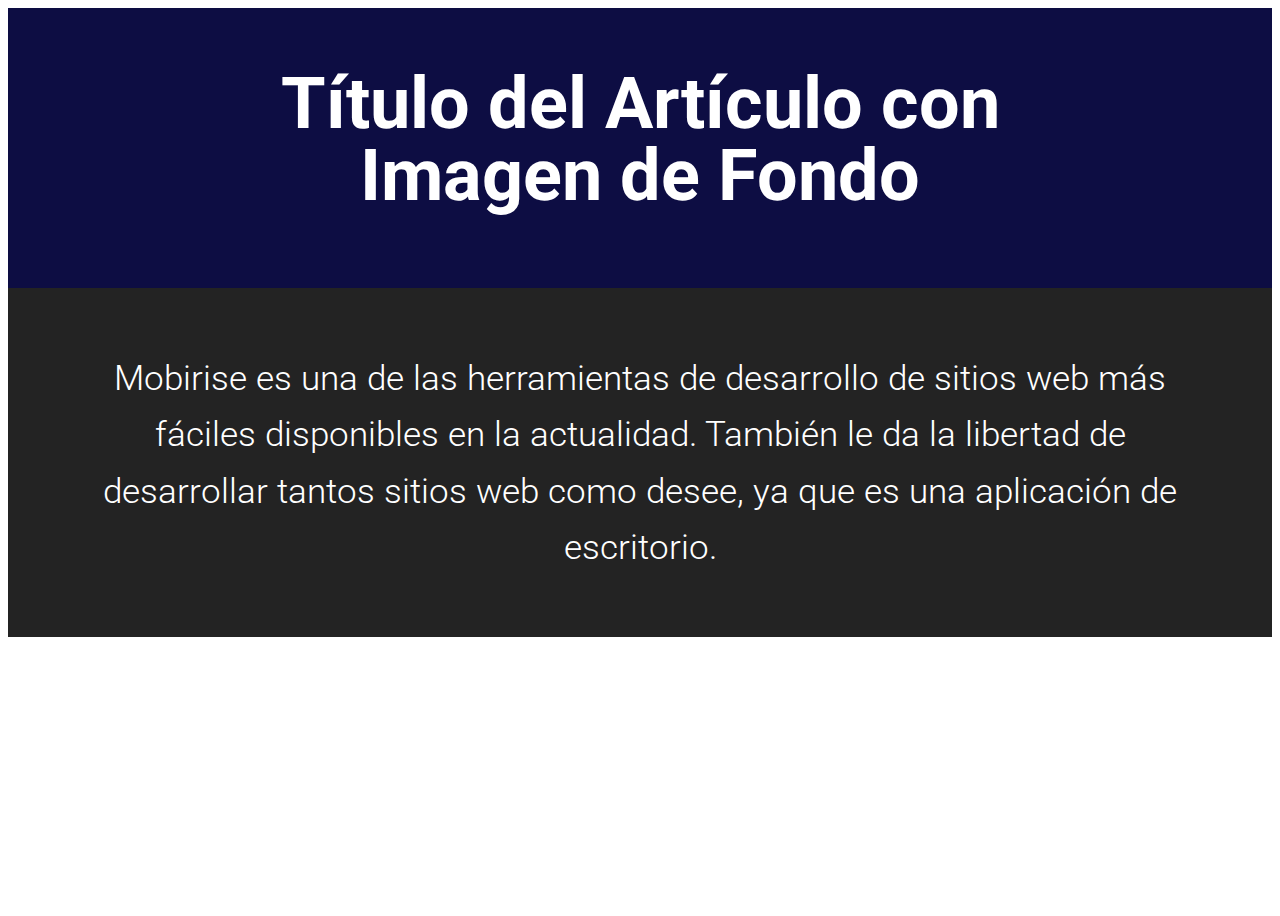
<file: page1.html>
<!DOCTYPE html>
<html amp >
<head>
  <!-- Site made with Mobirise Website Builder v4.12.3, https://mobirise.com -->
  <meta charset="UTF-8">
  <meta http-equiv="X-UA-Compatible" content="IE=edge">
  <meta name="generator" content="Mobirise v4.12.3, mobirise.com">
  <meta name="viewport" content="width=device-width, initial-scale=1, minimum-scale=1">
  <link rel="shortcut icon" href="assets/images/logo4.png" type="image/x-icon">
  <meta name="description" content="">
  <meta name="amp-script-src" content="">
  
  <title>Jovenes Renuevo</title>
  
<link rel="canonical" href="https://jovenesrenuevo.github.io/page1.html">
 <style amp-boilerplate>body{-webkit-animation:-amp-start 8s steps(1,end) 0s 1 normal both;-moz-animation:-amp-start 8s steps(1,end) 0s 1 normal both;-ms-animation:-amp-start 8s steps(1,end) 0s 1 normal both;animation:-amp-start 8s steps(1,end) 0s 1 normal both}@-webkit-keyframes -amp-start{from{visibility:hidden}to{visibility:visible}}@-moz-keyframes -amp-start{from{visibility:hidden}to{visibility:visible}}@-ms-keyframes -amp-start{from{visibility:hidden}to{visibility:visible}}@-o-keyframes -amp-start{from{visibility:hidden}to{visibility:visible}}@keyframes -amp-start{from{visibility:hidden}to{visibility:visible}}</style>
<noscript><style amp-boilerplate>body{-webkit-animation:none;-moz-animation:none;-ms-animation:none;animation:none}</style></noscript>
<link href="https://fonts.googleapis.com/css?family=Roboto:100,100i,300,300i,400,400i,500,500i,700,700i,900,900i&display=swap" rel="stylesheet">
 
 <style amp-custom> 
div,span,h1,h2,h3,h4,h5,h6,p,blockquote,a,ol,ul,li,figcaption,textarea,input{font: inherit;}*{-webkit-box-sizing: border-box;box-sizing: border-box;outline: none;}*:focus{outline: none;}body{position: relative;font-style: normal;line-height: 1;color: #3f485d;}section{background-color: #eeeeee;background-position: 50% 50%;background-repeat: no-repeat;background-size: cover;overflow: hidden;padding: 30px 0;}h1,h2,h3,h4,h5,h6{margin: 0;padding: 0;}p,li,blockquote{letter-spacing: 0.5px;line-height: 1.7;}ul,ol,blockquote,p{margin-bottom: 0;margin-top: 0;}a{cursor: pointer;}a,a:hover{text-decoration: none;}a.mbr-iconfont:hover{text-decoration: none;}h1,h2,h3,h4,h5,h6,.display-1,.display-2,.display-4,.display-5,.display-7{word-break: break-word;word-wrap: break-word;}b,strong{font-weight: bold;}blockquote{padding: 10px 0 10px 20px;position: relative;border-left: 3px solid;}input:-webkit-autofill,input:-webkit-autofill:hover,input:-webkit-autofill:focus,input:-webkit-autofill:active{-webkit-transition-delay: 9999s;transition-delay: 9999s;-webkit-transition-property: background-color,color;-o-transition-property: background-color,color;transition-property: background-color,color;}html,body{height: auto;min-height: 100vh;}.mbr-section-title{margin: 0;padding: 0;font-style: normal;line-height: 1.2;width: 100%;}.mbr-section-subtitle{line-height: 1.3;width: 100%;}.mbr-text{font-style: normal;line-height: 1.6;width: 100%;}.mbr-white{color: #ffffff;}.mbr-black{color: #000000;}.align-left{text-align: left;}.align-left .list-item{justify-content: flex-start;}.align-center{text-align: center;}.align-center .list-item{justify-content: center;}.align-right{text-align: right;}.align-right .list-item{justify-content: flex-end;}@media (max-width: 767px){.align-left,.align-center,.align-right{text-align: center;}.align-left .list-item,.align-center .list-item,.align-right .list-item{justify-content: center;}}.mbr-light{font-weight: 300;}.mbr-regular{font-weight: 400;}.mbr-semibold{font-weight: 500;}.mbr-bold{font-weight: 700;}.icons-list a{margin: 0 1rem 0 0;}.icons-list a:last-child{margin: 0;}.mbr-figure{align-self: center;}.hidden{visibility: hidden;}.super-hide{display: none;}.inactive{-webkit-user-select: none;-moz-user-select: none;-ms-user-select: none;user-select: none;pointer-events: none;-webkit-user-drag: none;user-drag: none;}.mbr-overlay{position: absolute;bottom: 0;left: 0;right: 0;top: 0;z-index: 0;}.map-placeholder{display: none;}.google-map,.google-map iframe{position: relative;width: 100%;height: 400px;}amp-img{width: 100%;}amp-img img{max-height: 100%;max-width: 100%;}img.mbr-temp{width: 100%;}.rounded{border-radius: 50%;}.is-builder .nodisplay + img[async],.is-builder .nodisplay + img[decoding="async"],.is-builder amp-img > a + img[async],.is-builder amp-img > a + img[decoding="async"]{display: none;}html:not(.is-builder) amp-img > a{position: absolute;top: 0;bottom: 0;left: 0;right: 0;z-index: 1;}.is-builder .temp-amp-sizer{position: absolute;}.is-builder amp-youtube .temp-amp-sizer,.is-builder amp-vimeo .temp-amp-sizer{position: static;}.mobirise-spinner{position: absolute;top: 50%;left: 40%;margin-left: 10%;-webkit-transform: translate3d(-50%,-50%,0);z-index: 4;}.mobirise-spinner em{width: 24px;height: 24px;background: #3ac;border-radius: 100%;display: inline-block;-webkit-animation: slide 1s infinite;}.mobirise-spinner em:nth-child(1){-webkit-animation-delay: 0.1s;}.mobirise-spinner em:nth-child(2){-webkit-animation-delay: 0.2s;}.mobirise-spinner em:nth-child(3){-webkit-animation-delay: 0.3s;}@-moz-keyframes slide{0%{-webkit-transform: scale(1);}50%{opacity: 0.3;-webkit-transform: scale(2);}100%{-webkit-transform: scale(1);}}@-webkit-keyframes slide{0%{-webkit-transform: scale(1);}50%{opacity: 0.3;-webkit-transform: scale(2);}100%{-webkit-transform: scale(1);}}@-o-keyframes slide{0%{-webkit-transform: scale(1);}50%{opacity: 0.3;-webkit-transform: scale(2);}100%{-webkit-transform: scale(1);}}@keyframes slide{0%{-webkit-transform: scale(1);}50%{opacity: 0.3;-webkit-transform: scale(2);}100%{-webkit-transform: scale(1);}}.mobirise-loader .amp-active > div{display: none;}.mbr-flex{display: flex;}.flex-wrap{flex-wrap: wrap;}.mbr-jc-s{justify-content: flex-start;}.mbr-jc-c{justify-content: center;}.mbr-jc-e{justify-content: flex-end;}.mbr-row-reverse{flex-direction: row-reverse;}.mbr-column{flex-direction: column;}amp-img,img{height: 100%;width: 100%;}.hidden-slide{display: none;}.visible-slide{display: flex;}.iconfont-wrapper{display: inline-block;}section,.container,.container-fluid{position: relative;word-wrap: break-word;}.mbr-fullscreen .mbr-overlay{min-height: 100vh;}.mbr-fullscreen{display: flex;align-items: center;height: 100vh;min-height: 100vh;padding: 3rem 0;}.container{padding: 0 1rem;width: 100%;margin-right: auto;margin-left: auto;}@media (max-width: 767px){.container{max-width: 540px;}} @media (min-width: 768px){.container{max-width: 720px;}} @media (min-width: 992px){.container{max-width: 960px;}} @media (min-width: 1200px){.container{max-width: 1140px;}}.container-fluid{width: 100%;padding: 0 1rem;}.btn{position: relative;font-weight: 400;margin: 0.4rem 0.5rem;border: 2px solid;font-style: normal;white-space: normal;transition: all 0.3s ease-in-out,box-shadow 2s ease-in-out,-webkit-box-shadow 2s ease-in-out;display: inline-flex;align-items: center;justify-content: center;word-break: break-word;line-height: 1;letter-spacing: 2px;}.btn-form{padding: 1rem 2rem;}.btn-form:hover{cursor: pointer;}.btn{padding: 1rem 2rem;border-radius: 0px;}.btn-sm{padding: 0.6rem 0.8rem;border-radius: 0px;}.btn-md{padding: 1rem 2rem;border-radius: 0px;}.btn-lg{padding: 1.2rem 3.2rem;border-radius: 0px;}form .btn,form .mbr-section-btn{margin: 0;}.note-popover .btn:after{display: none;}.mbr-section-btn{margin: 0 -0.25rem;font-size: 0;}nav .mbr-section-btn{margin-left: 0rem;margin-right: 0rem;}.btn .mbr-iconfont,.btn.btn-md .mbr-iconfont{cursor: pointer;margin: 0 0.8rem 0 0;}.btn-sm .mbr-iconfont{margin: 0 0.5rem 0 0;}[type="submit"]{-webkit-appearance: none;}section.menu{min-height: 70px;}.menu-container{display: flex;-webkit-box-pack: justify;-ms-flex-pack: justify;justify-content: space-between;align-items: center;min-height: 70px;}@media (max-width: 991px){.menu-container{max-width: 100%;padding: 0.5rem 1rem;}} @media (max-width: 767px){.menu-container{padding: 0.5rem 1rem;}}.navbar{z-index: 100;width: 100%;}.navbar-fixed-top{position: fixed;top: 0;}.navbar-brand{display: flex;align-items: center;word-break: break-word;z-index: 1;}.navbar-logo{margin: 0 0.8rem 0 0;}@media (max-width: 767px){.navbar-logo amp-img{max-height: 35px;max-width: 35px;}}.navbar-caption-wrap{display: flex;}.navbar .navbar-collapse{display: flex;-ms-flex-preferred-size: auto;flex-basis: auto;align-items: center;justify-content: flex-end;}@media (max-width: 991px){.navbar .navbar-collapse{display: none;position: absolute;top: 0;right: 0;height: 100vh;padding: 70px 2rem 1rem;z-index: 1;}}@media (max-width: 991px){.navbar.opened .navbar-collapse.show,.navbar.opened .navbar-collapse.collapsing{display: block;}.is-builder .navbar-collapse{position: fixed;}}.navbar-nav{list-style-type: none;display: flex;flex-wrap: wrap;padding-left: 0;min-width: 10rem;}@media (max-width: 991px){.navbar-nav{flex-direction: column;}} .navbar-nav .mbr-iconfont{margin: 0 0.2rem 0 0;}.nav-item{word-break: break-all;}.nav-link{display: flex;align-items: center;justify-content: center;}.nav-link,.navbar-caption{transition: all 0.2s;letter-spacing: 1px;}.nav-dropdown .dropdown-menu{min-width: 10rem;position: absolute;left: 0;padding: 1.25rem 0;}.nav-dropdown .dropdown-menu .dropdown-item{line-height: 2;display: flex;justify-content: center;align-items: center;padding: 0.25rem 1.5rem;white-space: nowrap;}.nav-dropdown .dropdown-menu .dropdown{position: relative;}.dropdown-menu .dropdown:hover > .dropdown-menu{opacity: 1;pointer-events: all;}.nav-dropdown .dropdown-submenu{top: 0;left: 100%;margin: 0;}.nav-item.dropdown{position: relative;}.nav-item.dropdown .dropdown-menu{opacity: 0;pointer-events: none;}.nav-item.dropdown:hover > .dropdown-menu{opacity: 1;pointer-events: all;}.link.dropdown-toggle:after{content: "";margin-left: 0.25rem;border-top: 0.35em solid;border-right: 0.35em solid transparent;border-left: 0.35em solid transparent;border-bottom: 0;}.navbar .dropdown.open > .dropdown-menu{display: block;}@media (max-width: 991px){.is-builder .nav-dropdown .dropdown-menu{position: relative;}.nav-dropdown .dropdown-submenu{left: 0;}.nav-dropdown .dropdown-menu .dropdown-item{padding: 0.25rem 1.5rem;margin: 0;justify-content: center;}.nav-dropdown .dropdown-menu .dropdown-item:after{right: auto;}.navbar.opened .dropdown-menu{top: 0;}.dropdown-toggle[data-toggle="dropdown-submenu"]:after{content: "";margin-left: 0.25rem;border-top: 0.35em solid;border-right: 0.35em solid transparent;border-left: 0.35em solid transparent;border-bottom: 0;top: 55%;}}.navbar-buttons{display: flex;flex-wrap: wrap;align-items: center;justify-content: center;}@media (max-width: 991px){.navbar-buttons{flex-direction: column;}}.menu-social-list{display: flex;align-items: center;justify-content: center;flex-wrap: wrap;}.menu-social-list a{margin: 0 0.5rem;}.menu-social-list a span{font-size: 1.5rem;}button.navbar-toggler{position: absolute;right: 20px;top: 25px;width: 31px;height: 20px;cursor: pointer;transition: all .2s;-ms-flex-item-align: center;-ms-grid-row-align: center;align-self: center;}.hamburger span{position: absolute;right: 0;width: 30px;height: 2px;border-right: 5px;}.hamburger span:nth-child(1){top: 0;transition: all .2s;}.hamburger span:nth-child(2){top: 8px;transition: all .15s;}.hamburger span:nth-child(3){top: 8px;transition: all .15s;}.hamburger span:nth-child(4){top: 16px;transition: all .2s;}nav.opened .navbar-toggler:not(.hide) .hamburger span:nth-child(4),nav.opened .navbar-toggler:not(.hide) .hamburger span:nth-child(1){top: 8px;width: 0;opacity: 0;right: 50%;transition: all .2s;}nav.opened .navbar-toggler:not(.hide) .hamburger span:nth-child(2){transform: rotate(-45deg);transition: all .25s;}nav.opened .navbar-toggler:not(.hide) .hamburger span:nth-child(3){transform: rotate(45deg);transition: all .25s;}.ampstart-btn.hamburger{position: absolute;top: 25px;right: 20px;margin-left: auto;height: 20px;width: 30px;background: none;border: none;cursor: pointer;z-index: 1000;}@media (min-width: 992px){.ampstart-btn,amp-sidebar{display: none;}.dropdown-menu .dropdown-toggle:after{content: "";border-bottom: 0.35em solid transparent;border-left: 0.35em solid;border-right: 0;border-top: 0.35em solid transparent;margin-left: 0.3rem;margin-top: -0.3077em;position: absolute;right: 1.1538em;top: 50%;}}.close-sidebar{width: 30px;height: 30px;position: relative;cursor: pointer;background-color: transparent;border: none;}.close-sidebar span{position: absolute;left: 0;width: 30px;height: 2px;border-right: 5px;top: 14px;}.close-sidebar span:nth-child(1){transform: rotate(-45deg);}.close-sidebar span:nth-child(2){transform: rotate(45deg);}.builder-sidebar{position: relative;height: 100vh;min-width: 10rem;z-index: 1030;padding: 1rem 2rem;max-width: 20rem;}.builder-sidebar .dropdown:hover > .dropdown-menu{position: relative;text-align: center;}section.sidebar-open:before{content: '';position: fixed;top: 0;bottom: 0;right: 0;left: 0;background-color: rgba(0,0,0,0.2);z-index: 1040;}.is-builder section.horizontal-menu .ampstart-btn{display: none;}.is-builder section.horizontal-menu .dropdown-menu{z-index: auto;opacity: 1;pointer-events: auto;}.is-builder .menu{overflow: visible;}#sidebar{background-color: transparent;}.card-title{margin: 0;}.card{position: relative;background-color: transparent;border: none;border-radius: 0;width: 100%;padding: 0 1rem;}@media (max-width: 767px){.card:not(.last-child){padding-bottom: 30px;}} .card .card-img{width: auto;border-radius: 0;}.card .card-wrapper{height: 100%;}@media (max-width: 767px){.card .card-wrapper{flex-direction: column;}} .card img{height: 100%;-o-object-fit: cover;object-fit: cover;-o-object-position: center;object-position: center;}.card-inner,.items-list{display: flex;flex-direction: column;}.items-list{list-style-type: none;padding: 0;}.items-list .list-item{padding: 1rem 2rem;}.card-head{padding: 1.5rem 2rem;}.card-price-wrap{padding: 1rem 2rem;}.card-button{padding: 1rem;margin: 0;}.timeline-wrap{position: relative;}.timeline-wrap .iconBackground{position: absolute;left: 50%;width: 20px;height: 20px;line-height: 30px;text-align: center;border-radius: 50%;font-size: 30px;display: inline-block;background-color: #000000;top: 20px;margin: 0 0 0 -10px;}@media (max-width: 767px){.timeline-wrap .iconBackground{left: 0;}}.separline{position: relative;}@media (max-width: 767px){.separline:not(.last-child){padding-bottom: 2rem;}} .separline:before{position: absolute;content: "";width: 2px;background-color: #000000;left: calc(50% - 1px);height: calc(100% - 20px);top: 40px;}@media (max-width: 767px){.separline:before{left: 0;}}.gallery-img-wrap{position: relative;height: 100%;}.gallery-img-wrap:hover{cursor: pointer;}.gallery-img-wrap:hover .icon-wrap,.gallery-img-wrap:hover .caption-on-hover{opacity: 1;}.gallery-img-wrap:hover:after{opacity: .5;}.gallery-img-wrap amp-img{height: 100%;}.gallery-img-wrap:after{content: "";position: absolute;top: 0;bottom: 0;left: 0;right: 0;background: #000;opacity: 0;transition: opacity 0.2s;pointer-events: none;}.gallery-img-wrap .icon-wrap,.gallery-img-wrap .img-caption{z-index: 3;pointer-events: none;position: absolute;}.gallery-img-wrap .icon-wrap,.gallery-img-wrap .caption-on-hover{opacity: 0;transition: opacity 0.2s;}.gallery-img-wrap .icon-wrap{left: 50%;top: 50%;transform: translate(-50%,-50%);background-color: #fff;padding: .5rem;border-radius: 50%;}.gallery-img-wrap .amp-iconfont{color: #000;font-size: 1rem;width: 1rem;display: block;}.gallery-img-wrap .img-caption{left: 0;right: 0;}.gallery-img-wrap .img-caption.caption-top{top: 0;}.gallery-img-wrap .img-caption.caption-bottom{bottom: 0;}.gallery-img-wrap .img-caption:not(.caption-on-hover):after{content: "";position: absolute;top: 0;left: 0;right: 0;height: 100%;transition: opacity 0.2s;z-index: -1;pointer-events: none;}@media (max-width: 767px){.gallery-img-wrap:after,.gallery-img-wrap:hover:after,.gallery-img-wrap .icon-wrap{display: none;}.gallery-img-wrap .caption-on-hover{opacity: 1;}}.is-builder .gallery-img-wrap .icon-wrap,.is-builder .gallery-img-wrap .img-caption > *{pointer-events: all;}.amp-carousel-button,.dots-wrapper .dots span{transition: all 0.4s;cursor: pointer;outline: none;}.amp-carousel-button{width: 50px;height: 50px;border-radius: 50%;}.dots-wrapper .dots{display: inline-block;margin: 4px 8px;}.dots-wrapper .dots span{display: block;border-radius: 12px;height: 24px;width: 24px;background-color: #ffffff;border: 10px solid #cccccc;opacity: 0.5;}.dots-wrapper .dots span.current{width: 40px;}.dots-wrapper .dots span:hover,.dots-wrapper .dots span.current{opacity: 1;}.amp-carousel-button-next:after{right: 1rem;}.amp-carousel-button-prev:after{left: 1rem;}button.btn-img{cursor: pointer;}.is-builder .preview button.btn-img{opacity: 0.5;position: relative;pointer-events: none;}amp-image-lightbox,.lightbox{background: rgba(0,0,0,0.8);display: flex;flex-wrap: wrap;align-items: center;justify-content: center;width: 100%;height: 100%;overflow: auto;}amp-image-lightbox a.control,.lightbox a.control{position: absolute;cursor: default;top: 0;right: 0;}amp-image-lightbox .close,.lightbox .close{background: none;border: none;position: absolute;top: 16px;right: 16px;height: 32px;width: 32px;cursor: pointer;z-index: 1000;}amp-image-lightbox .close:before,amp-image-lightbox .close:after,.lightbox .close:before,.lightbox .close:after{position: absolute;top: 0;right: 16px;content: ' ';height: 32px;width: 2px;background-color: #fff;}amp-image-lightbox .close:before,.lightbox .close:before{transform: rotate(45deg);}amp-image-lightbox .close:after,.lightbox .close:after{transform: rotate(-45deg);}amp-image-lightbox .video-block,.lightbox .video-block{width: 100%;}div[submit-success] > *,div[submit-error] > *{padding: 15px;margin-bottom: 1rem;}.form-block{z-index: 1;background-color: transparent;padding: 30px;position: relative;overflow: hidden;}.form-block .mbr-overlay{z-index: -1;}@media (max-width: 991px){.form-block{padding: 15px;}}form input,form textarea,form select{padding: 15px 0.5rem;line-height: 1.45;width: 100%;background: #ffffff;border-width: 1px;border-style: solid;border-color: #767676;border-radius: 0;color: #000000;}form input[type="checkbox"],form input[type="radio"]{border: none;background: none;width: auto;}form .field{padding-bottom: 0.5rem;padding-top: 0.5rem;}form textarea.field-input{height: 200px;}form .fieldset{display: flex;justify-content: center;flex-wrap: wrap;align-items: center;}textarea[type="hidden"]{display: none;}.form-check{margin-bottom: 0;}.form-check-label{padding-left: 0;}.form-check-input{position: relative;margin: 4px;}.form-check-inline{display: inline-flex;align-items: center;padding-left: 0;margin-right: .75rem;}.mbr-row,.mbr-form-row{display: -webkit-box;display: -ms-flexbox;display: flex;-ms-flex-wrap: wrap;flex-wrap: wrap;margin-left: -1rem;margin-right: -1rem;}.mbr-form-row{margin-left: -0.5rem;margin-right: -0.5rem;}.mbr-form-row > [class*="mbr-col"]{padding-left: 0.5rem;padding-right: 0.5rem;}@media (max-width: 767px){.mbr-col,.mbr-col-auto{padding-right: 1rem;padding-left: 1rem;}.mbr-col-sm-12{-ms-flex: 0 0 100%;-webkit-box-flex: 0;flex: 0 0 100%;max-width: 100%;padding-right: 1rem;padding-left: 1rem;}}@media (min-width: 768px){.mbr-col,.mbr-col-auto{padding-right: 1rem;padding-left: 1rem;}.mbr-col-md-2{-ms-flex: 0 0 16.6666666667%;-webkit-box-flex: 0;flex: 0 0 16.6666666667%;max-width: 16.6666666667%;padding-right: 1rem;padding-left: 1rem;}.mbr-col-md-3{-ms-flex: 0 0 25%;-webkit-box-flex: 0;flex: 0 0 25%;max-width: 25%;padding-right: 1rem;padding-left: 1rem;}.mbr-col-md-4{-ms-flex: 0 0 33.3333333333%;-webkit-box-flex: 0;flex: 0 0 33.3333333333%;max-width: 33.3333333333%;padding-right: 1rem;padding-left: 1rem;}.mbr-col-md-5{-ms-flex: 0 0 41.6666666667%;-webkit-box-flex: 0;flex: 0 0 41.6666666667%;max-width: 41.6666666667%;padding-right: 1rem;padding-left: 1rem;}.mbr-col-md-6{-ms-flex: 0 0 50%;-webkit-box-flex: 0;flex: 0 0 50%;max-width: 50%;padding-right: 1rem;padding-left: 1rem;}.mbr-col-md-7{-ms-flex: 0 0 58.3333333333%;-webkit-box-flex: 0;flex: 0 0 58.3333333333%;max-width: 58.3333333333%;padding-right: 1rem;padding-left: 1rem;}.mbr-col-md-8{-ms-flex: 0 0 66.6666666667%;-webkit-box-flex: 0;flex: 0 0 66.6666666667%;max-width: 66.6666666667%;padding-right: 1rem;padding-left: 1rem;}.mbr-col-md-10{-ms-flex: 0 0 83.3333333333%;-webkit-box-flex: 0;flex: 0 0 83.3333333333%;max-width: 83.3333333333%;padding-right: 1rem;padding-left: 1rem;}.mbr-col-md-12{-ms-flex: 0 0 100%;-webkit-box-flex: 0;flex: 0 0 100%;max-width: 100%;padding-right: 1rem;padding-left: 1rem;}}.mbr-col{-ms-flex: 1 1 auto;-webkit-box-flex: 1;flex: 1 1 auto;max-width: 100%;}.mbr-col-auto{-ms-flex: 0 0 auto;flex: 0 0 auto;width: auto;}@media (min-width: 992px){.mbr-col,.mbr-col-auto{padding-right: 1rem;padding-left: 1rem;}.mbr-col-lg-2{-ms-flex: 0 0 16.6666666667%;-webkit-box-flex: 0;flex: 0 0 16.6666666667%;max-width: 16.6666666667%;padding-right: 1rem;padding-left: 1rem;}.mbr-col-lg-3{-ms-flex: 0 0 25%;-webkit-box-flex: 0;flex: 0 0 25%;max-width: 25%;padding-right: 1rem;padding-left: 1rem;}.mbr-col-lg-4{-ms-flex: 0 0 33.3333333333%;-webkit-box-flex: 0;flex: 0 0 33.3333333333%;max-width: 33.3333333333%;padding-right: 1rem;padding-left: 1rem;}.mbr-col-lg-5{-ms-flex: 0 0 41.6666666667%;-webkit-box-flex: 0;flex: 0 0 41.6666666667%;max-width: 41.6666666667%;padding-right: 1rem;padding-left: 1rem;}.mbr-col-lg-6{-ms-flex: 0 0 50%;-webkit-box-flex: 0;flex: 0 0 50%;max-width: 50%;padding-right: 1rem;padding-left: 1rem;}.mbr-col-lg-7{-ms-flex: 0 0 58.3333333333%;-webkit-box-flex: 0;flex: 0 0 58.3333333333%;max-width: 58.3333333333%;padding-right: 1rem;padding-left: 1rem;}.mbr-col-lg-8{-ms-flex: 0 0 66.6666666667%;-webkit-box-flex: 0;flex: 0 0 66.6666666667%;max-width: 66.6666666667%;padding-right: 1rem;padding-left: 1rem;}.mbr-col-lg-9{-ms-flex: 0 0 75%;-webkit-box-flex: 0;flex: 0 0 75%;max-width: 75%;padding-right: 1rem;padding-left: 1rem;}.mbr-col-lg-10{-ms-flex: 0 0 83.3333333333%;-webkit-box-flex: 0;flex: 0 0 83.3333333333%;max-width: 83.3333333333%;padding-right: 1rem;padding-left: 1rem;}.mbr-col-lg-12{-ms-flex: 0 0 100%;-webkit-box-flex: 0;flex: 0 0 100%;max-width: 100%;padding-right: 1rem;padding-left: 1rem;}}@media (min-width: 992px){.lg-pb{padding-bottom: 3rem;}}@media (max-width: 991px){.md-pb{padding-bottom: 3rem;}}.mbr-pt-1,.mbr-py-1{padding-top: 10px;}.mbr-pb-1,.mbr-py-1{padding-bottom: 10px;}.mbr-px-1{padding-left: 10px;padding-right: 10px;}.mbr-p-1{padding: 10px;}.mbr-pt-2,.mbr-py-2{padding-top: 1rem;}.mbr-pb-2,.mbr-py-2{padding-bottom: 1rem;}.mbr-px-2{padding-left: 1rem;padding-right: 1rem;}.mbr-p-2{padding: 1rem;}.mbr-pt-3,.mbr-py-3{padding-top: 25px;}.mbr-pb-3,.mbr-py-3{padding-bottom: 25px;}.mbr-px-3{padding-left: 25px;padding-right: 25px;}.mbr-p-3{padding: 25px;}.mbr-pt-4,.mbr-py-4{padding-top: 2rem;}.mbr-pb-4,.mbr-py-4{padding-bottom: 2rem;}.mbr-px-4{padding-left: 2rem;padding-right: 2rem;}.mbr-p-4{padding: 2rem;}.mbr-pt-5,.mbr-py-5{padding-top: 3rem;}.mbr-pb-5,.mbr-py-5{padding-bottom: 3rem;}.mbr-px-5{padding-left: 3rem;padding-right: 3rem;}.mbr-p-5{padding: 3rem;}@media (max-width: 991px){.mbr-py-4,.mbr-py-5{padding-top: 1rem;padding-bottom: 1rem;}.mbr-px-4,.mbr-px-5{padding-left: 1rem;padding-right: 1rem;}.mbr-p-3,.mbr-p-4,.mbr-p-5{padding: 1rem;}}.mbr-ml-auto{margin-left: auto;}.mbr-mr-auto{margin-right: auto;}.mbr-m-auto{margin: auto;}#scrollToTopMarker{position: absolute;width: 0px;height: 0px;top: 300px;}#scrollToTopButton{position: fixed;bottom: 25px;right: 25px;opacity: .4;z-index: 5000;font-size: 32px;height: 60px;width: 60px;border: none;border-radius: 3px;cursor: pointer;}#scrollToTopButton:focus{outline: none;}#scrollToTopButton a:before{content: '';position: absolute;height: 40%;top: 36%;width: 2px;left: calc(50% - 1px);}#scrollToTopButton a:after{content: '';position: absolute;border-top: 2px solid;border-right: 2px solid;width: 40%;height: 40%;left: calc(30% - 1px);bottom: 30%;transform: rotate(-45deg);}.is-builder #scrollToTopButton a:after{left: 30%;}a{font-style: normal;font-weight: 400;}@media (max-width: 767px){.mbr-section-btn,.mbr-section-title{text-align: center;}}
body{font-family: Roboto;}blockquote{border-color: #4ea2e3;}div[submit-success] > *{background: #0dcd7b;color: #000000;}div[submit-error] > *{background: #a0a0a0;color: #ffffff;}.display-1{font-family: 'Roboto',sans-serif;font-size: 4.5rem;}.display-2{font-family: 'Roboto',sans-serif;font-size: 2.2rem;}.display-4{font-family: 'Roboto',sans-serif;font-size: 0.9rem;}.display-5{font-family: 'Roboto',sans-serif;font-size: 1.8rem;}.display-7{font-family: 'Roboto',sans-serif;font-size: 1.1rem;}.display-1 .mbr-iconfont-btn{font-size: 4.5rem;width: 4.5rem;}.display-2 .mbr-iconfont-btn{font-size: 2.2rem;width: 2.2rem;}.display-4 .mbr-iconfont-btn{font-size: 0.9rem;width: 0.9rem;}.display-5 .mbr-iconfont-btn{font-size: 1.8rem;width: 1.8rem;}.display-7 .mbr-iconfont-btn{font-size: 1.1rem;width: 1.1rem;}@media (max-width: 768px){.display-1{font-size: 3.6rem;font-size: calc( 2.225rem + (4.5 - 2.225) * ((100vw - 20rem) / (48 - 20)));line-height: calc( 1.4 * (2.225rem + (4.5 - 2.225) * ((100vw - 20rem) / (48 - 20))));}.display-2{font-size: 1.76rem;font-size: calc( 1.42rem + (2.2 - 1.42) * ((100vw - 20rem) / (48 - 20)));line-height: calc( 1.4 * (1.42rem + (2.2 - 1.42) * ((100vw - 20rem) / (48 - 20))));}.display-4{font-size: 0.72rem;font-size: calc( 0.965rem + (0.9 - 0.965) * ((100vw - 20rem) / (48 - 20)));line-height: calc( 1.4 * (0.965rem + (0.9 - 0.965) * ((100vw - 20rem) / (48 - 20))));}.display-5{font-size: 1.44rem;font-size: calc( 1.28rem + (1.8 - 1.28) * ((100vw - 20rem) / (48 - 20)));line-height: calc( 1.4 * (1.28rem + (1.8 - 1.28) * ((100vw - 20rem) / (48 - 20))));}}.bg-primary{background-color: #4ea2e3;}.bg-success{background-color: #0dcd7b;}.bg-info{background-color: #8282e7;}.bg-warning{background-color: #767676;}.bg-danger{background-color: #a0a0a0;}.btn-primary,.btn-primary:active,.btn-primary.active{background-color: #4ea2e3;border-color: #4ea2e3;color: #ffffff;}.btn-primary:hover,.btn-primary:focus,.btn-primary.focus{color: #ffffff;background-color: #1f7dc5;border-color: #1f7dc5;}.btn-primary.disabled,.btn-primary:disabled{color: #ffffff;background-color: #1f7dc5;border-color: #1f7dc5;}.btn-secondary,.btn-secondary:active,.btn-secondary.active{background-color: #4addff;border-color: #4addff;color: #003c4a;}.btn-secondary:hover,.btn-secondary:focus,.btn-secondary.focus{color: #003c4a;background-color: #00cdfd;border-color: #00cdfd;}.btn-secondary.disabled,.btn-secondary:disabled{color: #003c4a;background-color: #00cdfd;border-color: #00cdfd;}.btn-info,.btn-info:active,.btn-info.active{background-color: #8282e7;border-color: #8282e7;color: #ffffff;}.btn-info:hover,.btn-info:focus,.btn-info.focus{color: #ffffff;background-color: #4242db;border-color: #4242db;}.btn-info.disabled,.btn-info:disabled{color: #ffffff;background-color: #4242db;border-color: #4242db;}.btn-success,.btn-success:active,.btn-success.active{background-color: #0dcd7b;border-color: #0dcd7b;color: #ffffff;}.btn-success:hover,.btn-success:focus,.btn-success.focus{color: #ffffff;background-color: #088550;border-color: #088550;}.btn-success.disabled,.btn-success:disabled{color: #ffffff;background-color: #088550;border-color: #088550;}.btn-warning,.btn-warning:active,.btn-warning.active{background-color: #767676;border-color: #767676;color: #ffffff;}.btn-warning:hover,.btn-warning:focus,.btn-warning.focus{color: #ffffff;background-color: #505050;border-color: #505050;}.btn-warning.disabled,.btn-warning:disabled{color: #ffffff;background-color: #505050;border-color: #505050;}.btn-danger,.btn-danger:active,.btn-danger.active{background-color: #a0a0a0;border-color: #a0a0a0;color: #ffffff;}.btn-danger:hover,.btn-danger:focus,.btn-danger.focus{color: #ffffff;background-color: #7a7a7a;border-color: #7a7a7a;}.btn-danger.disabled,.btn-danger:disabled{color: #ffffff;background-color: #7a7a7a;border-color: #7a7a7a;}.btn-black,.btn-black:active,.btn-black.active{background-color: #333333;border-color: #333333;color: #ffffff;}.btn-black:hover,.btn-black:focus,.btn-black.focus{color: #ffffff;background-color: #0d0d0d;border-color: #0d0d0d;}.btn-black.disabled,.btn-black:disabled{color: #ffffff;background-color: #0d0d0d;border-color: #0d0d0d;}.btn-white,.btn-white:active,.btn-white.active{background-color: #ffffff;border-color: #ffffff;color: #808080;}.btn-white:hover,.btn-white:focus,.btn-white.focus{color: #808080;background-color: #d9d9d9;border-color: #d9d9d9;}.btn-white.disabled,.btn-white:disabled{color: #808080;background-color: #d9d9d9;border-color: #d9d9d9;}.btn-white,.btn-white:active,.btn-white.active{color: #333333;}.btn-white:hover,.btn-white:focus,.btn-white.focus{color: #333333;}.btn-white.disabled,.btn-white:disabled{color: #333333;}.btn-primary-outline,.btn-primary-outline:active,.btn-primary-outline.active{background: none;border-color: #1c6faf;color: #1c6faf;}.btn-primary-outline:hover,.btn-primary-outline:focus,.btn-primary-outline.focus{color: #ffffff;background-color: #4ea2e3;border-color: #4ea2e3;}.btn-primary-outline.disabled,.btn-primary-outline:disabled{color: #ffffff;background-color: #4ea2e3;border-color: #4ea2e3;}.btn-secondary-outline,.btn-secondary-outline:active,.btn-secondary-outline.active{background: none;border-color: #00b8e3;color: #00b8e3;}.btn-secondary-outline:hover,.btn-secondary-outline:focus,.btn-secondary-outline.focus{color: #003c4a;background-color: #4addff;border-color: #4addff;}.btn-secondary-outline.disabled,.btn-secondary-outline:disabled{color: #003c4a;background-color: #4addff;border-color: #4addff;}.btn-info-outline,.btn-info-outline:active,.btn-info-outline.active{background: none;border-color: #2c2cd7;color: #2c2cd7;}.btn-info-outline:hover,.btn-info-outline:focus,.btn-info-outline.focus{color: #ffffff;background-color: #8282e7;border-color: #8282e7;}.btn-info-outline.disabled,.btn-info-outline:disabled{color: #ffffff;background-color: #8282e7;border-color: #8282e7;}.btn-success-outline,.btn-success-outline:active,.btn-success-outline.active{background: none;border-color: #076d41;color: #076d41;}.btn-success-outline:hover,.btn-success-outline:focus,.btn-success-outline.focus{color: #ffffff;background-color: #0dcd7b;border-color: #0dcd7b;}.btn-success-outline.disabled,.btn-success-outline:disabled{color: #ffffff;background-color: #0dcd7b;border-color: #0dcd7b;}.btn-warning-outline,.btn-warning-outline:active,.btn-warning-outline.active{background: none;border-color: #434343;color: #434343;}.btn-warning-outline:hover,.btn-warning-outline:focus,.btn-warning-outline.focus{color: #ffffff;background-color: #767676;border-color: #767676;}.btn-warning-outline.disabled,.btn-warning-outline:disabled{color: #ffffff;background-color: #767676;border-color: #767676;}.btn-danger-outline,.btn-danger-outline:active,.btn-danger-outline.active{background: none;border-color: #6d6d6d;color: #6d6d6d;}.btn-danger-outline:hover,.btn-danger-outline:focus,.btn-danger-outline.focus{color: #ffffff;background-color: #a0a0a0;border-color: #a0a0a0;}.btn-danger-outline.disabled,.btn-danger-outline:disabled{color: #ffffff;background-color: #a0a0a0;border-color: #a0a0a0;}.btn-black-outline,.btn-black-outline:active,.btn-black-outline.active{background: none;border-color: #000000;color: #000000;}.btn-black-outline:hover,.btn-black-outline:focus,.btn-black-outline.focus{color: #ffffff;background-color: #333333;border-color: #333333;}.btn-black-outline.disabled,.btn-black-outline:disabled{color: #ffffff;background-color: #333333;border-color: #333333;}.btn-white-outline,.btn-white-outline:active,.btn-white-outline.active{background: none;border-color: #ffffff;color: #ffffff;}.btn-white-outline:hover,.btn-white-outline:focus,.btn-white-outline.focus{color: #333333;background-color: #ffffff;border-color: #ffffff;}.text-primary{color: #4ea2e3;}.text-secondary{color: #4addff;}.text-success{color: #0dcd7b;}.text-info{color: #8282e7;}.text-warning{color: #767676;}.text-danger{color: #a0a0a0;}.text-white{color: #ffffff;}.text-black{color: #000000;}a.text-primary:hover,a.text-primary:focus{color: #1c6faf;}a.text-secondary:hover,a.text-secondary:focus{color: #00b8e3;}a.text-success:hover,a.text-success:focus{color: #076d41;}a.text-info:hover,a.text-info:focus{color: #2c2cd7;}a.text-warning:hover,a.text-warning:focus{color: #434343;}a.text-danger:hover,a.text-danger:focus{color: #6d6d6d;}a.text-white:hover,a.text-white:focus{color: #b3b3b3;}a.text-black:hover,a.text-black:focus{color: #4d4d4d;}.alert-success{background-color: #0dcd7b;}.alert-info{background-color: #8282e7;}.alert-warning{background-color: #767676;}.alert-danger{background-color: #a0a0a0;}a,a:hover{color: #4ea2e3;}.mbr-plan-header.bg-primary .mbr-plan-subtitle,.mbr-plan-header.bg-primary .mbr-plan-price-desc{color: #feffff;}.mbr-plan-header.bg-success .mbr-plan-subtitle,.mbr-plan-header.bg-success .mbr-plan-price-desc{color: #acfad9;}.mbr-plan-header.bg-info .mbr-plan-subtitle,.mbr-plan-header.bg-info .mbr-plan-price-desc{color: #ffffff;}.mbr-plan-header.bg-warning .mbr-plan-subtitle,.mbr-plan-header.bg-warning .mbr-plan-price-desc{color: #b6b6b6;}.mbr-plan-header.bg-danger .mbr-plan-subtitle,.mbr-plan-header.bg-danger .mbr-plan-price-desc{color: #e0e0e0;}.mobirise-spinner em:nth-child(1){background: #4ea2e3;}.mobirise-spinner em:nth-child(2){background: #4addff;}.mobirise-spinner em:nth-child(3){background: #0dcd7b;}#scrollToTopMarker{display: none;}#scrollToTopButton{background-color: #4ea2e3;}#scrollToTopButton a:before{background: #ffffff;}#scrollToTopButton a:after{border-top-color: #ffffff;border-right-color: #ffffff;}.cid-s1wAQNT7H1{padding-top: 60px;padding-bottom: 60px;background-color: #0d0d43;}.cid-s1wAwz4TbB{padding-top: 30px;padding-bottom: 30px;background-color: #232323;}.cid-s1wAwz4TbB .mbr-text{color: #ffffff;}
.engine{position: absolute;text-indent: -2400px;text-align: center;padding: 0;top: 0;left: -2400px;}[class*="-iconfont"]{display: inline-flex;}</style>
 
  <script async  src="https://cdn.ampproject.org/v0.js"></script>
  <script async custom-element="amp-analytics" src="https://cdn.ampproject.org/v0/amp-analytics-0.1.js"></script>
  
  
</head>
<body>
  <section class="mbr-section content19 cid-s1wAQNT7H1" id="content19-i">

    

    <div class="container">
        <div class="mbr-row mbr-jc-c">
            <div class="mbr-col-sm-12 mbr-col-md-12 mbr-col-lg-8">
                <h2 class="mbr-title align-center mbr-fonts-style mbr-bold mbr-white mbr-pb-2 display-1">
                    Título del Artículo con Imagen de Fondo
                </h2>
                
                
            </div>
        </div>
    </div>
</section>

<section class="engine"><a href="https://mobirise.info/n">free simple web templates</a></section><section class="content4 mbr-section article cid-s1wAwz4TbB" id="content4-g">
    
     

    <div class="container">
        <div class="mbr-text align-center mbr-fonts-style mbr-light mbr-py-4 display-2">
            Mobirise es una de las herramientas de desarrollo de sitios web más fáciles disponibles en la actualidad. También le da la libertad de desarrollar tantos sitios web como desee, ya que es una aplicación de escritorio.
        </div>
    </div>
</section>


  
  
</body>
</html>
</file>
<file: assets/web/assets/mobirise-icons/mobirise-icons.css>
@font-face {
  font-family: 'MobiriseIcons';
  src:  url('mobirise-icons.eot?spat4u');
  src:  url('mobirise-icons.eot?spat4u#iefix') format('embedded-opentype'),
    url('mobirise-icons.ttf?spat4u') format('truetype'),
    url('mobirise-icons.woff?spat4u') format('woff'),
    url('mobirise-icons.svg?spat4u#MobiriseIcons') format('svg');
  font-weight: normal;
  font-style: normal;
  font-display: swap;
}

[class^="mbri-"], [class*=" mbri-"] {
  /* use !important to prevent issues with browser extensions that change fonts */
  font-family: MobiriseIcons !important;
  speak: none;
  font-style: normal;
  font-weight: normal;
  font-variant: normal;
  text-transform: none;
  line-height: 1;

  /* Better Font Rendering =========== */
  -webkit-font-smoothing: antialiased;
  -moz-osx-font-smoothing: grayscale;
}

.mbri-add-submenu:before {
  content: "\e900";
}
.mbri-alert:before {
  content: "\e901";
}
.mbri-align-center:before {
  content: "\e902";
}
.mbri-align-justify:before {
  content: "\e903";
}
.mbri-align-left:before {
  content: "\e904";
}
.mbri-align-right:before {
  content: "\e905";
}
.mbri-android:before {
  content: "\e906";
}
.mbri-apple:before {
  content: "\e907";
}
.mbri-arrow-down:before {
  content: "\e908";
}
.mbri-arrow-next:before {
  content: "\e909";
}
.mbri-arrow-prev:before {
  content: "\e90a";
}
.mbri-arrow-up:before {
  content: "\e90b";
}
.mbri-bold:before {
  content: "\e90c";
}
.mbri-bookmark:before {
  content: "\e90d";
}
.mbri-bootstrap:before {
  content: "\e90e";
}
.mbri-briefcase:before {
  content: "\e90f";
}
.mbri-browse:before {
  content: "\e910";
}
.mbri-bulleted-list:before {
  content: "\e911";
}
.mbri-calendar:before {
  content: "\e912";
}
.mbri-camera:before {
  content: "\e913";
}
.mbri-cart-add:before {
  content: "\e914";
}
.mbri-cart-full:before {
  content: "\e915";
}
.mbri-cash:before {
  content: "\e916";
}
.mbri-change-style:before {
  content: "\e917";
}
.mbri-chat:before {
  content: "\e918";
}
.mbri-clock:before {
  content: "\e919";
}
.mbri-close:before {
  content: "\e91a";
}
.mbri-cloud:before {
  content: "\e91b";
}
.mbri-code:before {
  content: "\e91c";
}
.mbri-contact-form:before {
  content: "\e91d";
}
.mbri-credit-card:before {
  content: "\e91e";
}
.mbri-cursor-click:before {
  content: "\e91f";
}
.mbri-cust-feedback:before {
  content: "\e920";
}
.mbri-database:before {
  content: "\e921";
}
.mbri-delivery:before {
  content: "\e922";
}
.mbri-desktop:before {
  content: "\e923";
}
.mbri-devices:before {
  content: "\e924";
}
.mbri-down:before {
  content: "\e925";
}
.mbri-download:before {
  content: "\e989";
}
.mbri-drag-n-drop:before {
  content: "\e927";
}
.mbri-drag-n-drop2:before {
  content: "\e928";
}
.mbri-edit:before {
  content: "\e929";
}
.mbri-edit2:before {
  content: "\e92a";
}
.mbri-error:before {
  content: "\e92b";
}
.mbri-extension:before {
  content: "\e92c";
}
.mbri-features:before {
  content: "\e92d";
}
.mbri-file:before {
  content: "\e92e";
}
.mbri-flag:before {
  content: "\e92f";
}
.mbri-folder:before {
  content: "\e930";
}
.mbri-gift:before {
  content: "\e931";
}
.mbri-github:before {
  content: "\e932";
}
.mbri-globe:before {
  content: "\e933";
}
.mbri-globe-2:before {
  content: "\e934";
}
.mbri-growing-chart:before {
  content: "\e935";
}
.mbri-hearth:before {
  content: "\e936";
}
.mbri-help:before {
  content: "\e937";
}
.mbri-home:before {
  content: "\e938";
}
.mbri-hot-cup:before {
  content: "\e939";
}
.mbri-idea:before {
  content: "\e93a";
}
.mbri-image-gallery:before {
  content: "\e93b";
}
.mbri-image-slider:before {
  content: "\e93c";
}
.mbri-info:before {
  content: "\e93d";
}
.mbri-italic:before {
  content: "\e93e";
}
.mbri-key:before {
  content: "\e93f";
}
.mbri-laptop:before {
  content: "\e940";
}
.mbri-layers:before {
  content: "\e941";
}
.mbri-left-right:before {
  content: "\e942";
}
.mbri-left:before {
  content: "\e943";
}
.mbri-letter:before {
  content: "\e944";
}
.mbri-like:before {
  content: "\e945";
}
.mbri-link:before {
  content: "\e946";
}
.mbri-lock:before {
  content: "\e947";
}
.mbri-login:before {
  content: "\e948";
}
.mbri-logout:before {
  content: "\e949";
}
.mbri-magic-stick:before {
  content: "\e94a";
}
.mbri-map-pin:before {
  content: "\e94b";
}
.mbri-menu:before {
  content: "\e94c";
}
.mbri-mobile:before {
  content: "\e94d";
}
.mbri-mobile2:before {
  content: "\e94e";
}
.mbri-mobirise:before {
  content: "\e94f";
}
.mbri-more-horizontal:before {
  content: "\e950";
}
.mbri-more-vertical:before {
  content: "\e951";
}
.mbri-music:before {
  content: "\e952";
}
.mbri-new-file:before {
  content: "\e953";
}
.mbri-numbered-list:before {
  content: "\e954";
}
.mbri-opened-folder:before {
  content: "\e955";
}
.mbri-pages:before {
  content: "\e956";
}
.mbri-paper-plane:before {
  content: "\e957";
}
.mbri-paperclip:before {
  content: "\e958";
}
.mbri-photo:before {
  content: "\e959";
}
.mbri-photos:before {
  content: "\e95a";
}
.mbri-pin:before {
  content: "\e95b";
}
.mbri-play:before {
  content: "\e95c";
}
.mbri-plus:before {
  content: "\e95d";
}
.mbri-preview:before {
  content: "\e95e";
}
.mbri-print:before {
  content: "\e95f";
}
.mbri-protect:before {
  content: "\e960";
}
.mbri-question:before {
  content: "\e961";
}
.mbri-quote-left:before {
  content: "\e962";
}
.mbri-quote-right:before {
  content: "\e963";
}
.mbri-refresh:before {
  content: "\e964";
}
.mbri-responsive:before {
  content: "\e965";
}
.mbri-right:before {
  content: "\e966";
}
.mbri-rocket:before {
  content: "\e967";
}
.mbri-sad-face:before {
  content: "\e968";
}
.mbri-sale:before {
  content: "\e969";
}
.mbri-save:before {
  content: "\e96a";
}
.mbri-search:before {
  content: "\e96b";
}
.mbri-setting:before {
  content: "\e96c";
}
.mbri-setting2:before {
  content: "\e96d";
}
.mbri-setting3:before {
  content: "\e96e";
}
.mbri-share:before {
  content: "\e96f";
}
.mbri-shopping-bag:before {
  content: "\e970";
}
.mbri-shopping-basket:before {
  content: "\e971";
}
.mbri-shopping-cart:before {
  content: "\e972";
}
.mbri-sites:before {
  content: "\e973";
}
.mbri-smile-face:before {
  content: "\e974";
}
.mbri-speed:before {
  content: "\e975";
}
.mbri-star:before {
  content: "\e976";
}
.mbri-success:before {
  content: "\e977";
}
.mbri-sun:before {
  content: "\e978";
}
.mbri-sun2:before {
  content: "\e979";
}
.mbri-tablet:before {
  content: "\e97a";
}
.mbri-tablet-vertical:before {
  content: "\e97b";
}
.mbri-target:before {
  content: "\e97c";
}
.mbri-timer:before {
  content: "\e97d";
}
.mbri-to-ftp:before {
  content: "\e97e";
}
.mbri-to-local-drive:before {
  content: "\e97f";
}
.mbri-touch-swipe:before {
  content: "\e980";
}
.mbri-touch:before {
  content: "\e981";
}
.mbri-trash:before {
  content: "\e982";
}
.mbri-underline:before {
  content: "\e983";
}
.mbri-unlink:before {
  content: "\e984";
}
.mbri-unlock:before {
  content: "\e985";
}
.mbri-up-down:before {
  content: "\e986";
}
.mbri-up:before {
  content: "\e987";
}
.mbri-update:before {
  content: "\e988";
}
.mbri-upload:before {
 content: "\e926"; 
}
.mbri-user:before {
  content: "\e98a";
}
.mbri-user2:before {
  content: "\e98b";
}
.mbri-users:before {
  content: "\e98c";
}
.mbri-video:before {
  content: "\e98d";
}
.mbri-video-play:before {
  content: "\e98e";
}
.mbri-watch:before {
  content: "\e98f";
}
.mbri-website-theme:before {
  content: "\e990";
}
.mbri-wifi:before {
  content: "\e991";
}
.mbri-windows:before {
  content: "\e992";
}
.mbri-zoom-out:before {
  content: "\e993";
}
.mbri-redo:before {
  content: "\e994";
}
.mbri-undo:before {
  content: "\e995";
}
</file>
<file: assets/facebook-plugin/style.css>
.mbr-section.mbr-section__comments{
    position: relative;
}
.mbr-section__comments{
    background-size: cover;
}
.addons-container {
  position: relative;
  margin-left: auto;
  margin-right: auto;
  padding-right: 15px;
  padding-left: 15px; }
  @media (min-width: 576px) {
    .addons-container {
      padding-right: 15px;
      padding-left: 15px; } }
  @media (min-width: 768px) {
    .addons-container {
      padding-right: 15px;
      padding-left: 15px; } }
  @media (min-width: 992px) {
    .addons-container {
      padding-right: 15px;
      padding-left: 15px; } }
  @media (min-width: 1200px) {
    .addons-container {
      padding-right: 15px;
      padding-left: 15px; } }
  @media (min-width: 576px) {
    .addons-container {
      width: 540px;
      max-width: 100%; } }
  @media (min-width: 768px) {
    .addons-container {
      width: 720px;
      max-width: 100%; } }
  @media (min-width: 992px) {
    .addons-container {
      width: 960px;
      max-width: 100%; } }
  @media (min-width: 1200px) {
    .addons-container {
      width: 1140px;
      max-width: 100%; } }

.addons-container-inner{
    position: relative;
    width: 100%;
    min-height: 1px;
    padding-right: 15px;
    padding-left: 15px;
}
@media (min-width: 567px) {
    .addons-container-inner{
        -ms-flex: 0 0 66.666667%;
        flex: 0 0 66.666667%;
        max-width: 66.666667%;
    }
}
.addons-row{
    display: flex;
    justify-content:center;
}
</file>
<file: assets/socicon/css/styles.css>
@charset "UTF-8";

@font-face {
  font-family: 'Socicon';
  src:  url('../fonts/socicon.eot');
  src:  url('../fonts/socicon.eot?#iefix') format('embedded-opentype'),
    url('../fonts/socicon.woff2') format('woff2'),
    url('../fonts/socicon.ttf') format('truetype'),
    url('../fonts/socicon.woff') format('woff'),
    url('../fonts/socicon.svg#socicon') format('svg');
  font-weight: normal;
  font-style: normal;
}

[data-icon]:before {
  font-family: "socicon" !important;
  content: attr(data-icon);
  font-style: normal !important;
  font-weight: normal !important;
  font-variant: normal !important;
  text-transform: none !important;
  speak: none;
  line-height: 1;
  -webkit-font-smoothing: antialiased;
  -moz-osx-font-smoothing: grayscale;
}

[class^="socicon-"], [class*=" socicon-"] {
  /* use !important to prevent issues with browser extensions that change fonts */
  font-family: 'Socicon' !important;
  speak: none;
  font-style: normal;
  font-weight: normal;
  font-variant: normal;
  text-transform: none;
  line-height: 1;

  /* Better Font Rendering =========== */
  -webkit-font-smoothing: antialiased;
  -moz-osx-font-smoothing: grayscale;
}

.socicon-eitaa:before {
  content: "\e97c";
}
.socicon-soroush:before {
  content: "\e97d";
}
.socicon-bale:before {
  content: "\e97e";
}
.socicon-zazzle:before {
  content: "\e97b";
}
.socicon-society6:before {
  content: "\e97a";
}
.socicon-redbubble:before {
  content: "\e979";
}
.socicon-avvo:before {
  content: "\e978";
}
.socicon-stitcher:before {
  content: "\e977";
}
.socicon-googlehangouts:before {
  content: "\e974";
}
.socicon-dlive:before {
  content: "\e975";
}
.socicon-vsco:before {
  content: "\e976";
}
.socicon-flipboard:before {
  content: "\e973";
}
.socicon-ubuntu:before {
  content: "\e958";
}
.socicon-artstation:before {
  content: "\e959";
}
.socicon-invision:before {
  content: "\e95a";
}
.socicon-torial:before {
  content: "\e95b";
}
.socicon-collectorz:before {
  content: "\e95c";
}
.socicon-seenthis:before {
  content: "\e95d";
}
.socicon-googleplaymusic:before {
  content: "\e95e";
}
.socicon-debian:before {
  content: "\e95f";
}
.socicon-filmfreeway:before {
  content: "\e960";
}
.socicon-gnome:before {
  content: "\e961";
}
.socicon-itchio:before {
  content: "\e962";
}
.socicon-jamendo:before {
  content: "\e963";
}
.socicon-mix:before {
  content: "\e964";
}
.socicon-sharepoint:before {
  content: "\e965";
}
.socicon-tinder:before {
  content: "\e966";
}
.socicon-windguru:before {
  content: "\e967";
}
.socicon-cdbaby:before {
  content: "\e968";
}
.socicon-elementaryos:before {
  content: "\e969";
}
.socicon-stage32:before {
  content: "\e96a";
}
.socicon-tiktok:before {
  content: "\e96b";
}
.socicon-gitter:before {
  content: "\e96c";
}
.socicon-letterboxd:before {
  content: "\e96d";
}
.socicon-threema:before {
  content: "\e96e";
}
.socicon-splice:before {
  content: "\e96f";
}
.socicon-metapop:before {
  content: "\e970";
}
.socicon-naver:before {
  content: "\e971";
}
.socicon-remote:before {
  content: "\e972";
}
.socicon-internet:before {
  content: "\e957";
}
.socicon-moddb:before {
  content: "\e94b";
}
.socicon-indiedb:before {
  content: "\e94c";
}
.socicon-traxsource:before {
  content: "\e94d";
}
.socicon-gamefor:before {
  content: "\e94e";
}
.socicon-pixiv:before {
  content: "\e94f";
}
.socicon-myanimelist:before {
  content: "\e950";
}
.socicon-blackberry:before {
  content: "\e951";
}
.socicon-wickr:before {
  content: "\e952";
}
.socicon-spip:before {
  content: "\e953";
}
.socicon-napster:before {
  content: "\e954";
}
.socicon-beatport:before {
  content: "\e955";
}
.socicon-hackerone:before {
  content: "\e956";
}
.socicon-hackernews:before {
  content: "\e946";
}
.socicon-smashwords:before {
  content: "\e947";
}
.socicon-kobo:before {
  content: "\e948";
}
.socicon-bookbub:before {
  content: "\e949";
}
.socicon-mailru:before {
  content: "\e94a";
}
.socicon-gitlab:before {
  content: "\e945";
}
.socicon-instructables:before {
  content: "\e944";
}
.socicon-portfolio:before {
  content: "\e943";
}
.socicon-codered:before {
  content: "\e940";
}
.socicon-origin:before {
  content: "\e941";
}
.socicon-nextdoor:before {
  content: "\e942";
}
.socicon-udemy:before {
  content: "\e93f";
}
.socicon-livemaster:before {
  content: "\e93e";
}
.socicon-crunchbase:before {
  content: "\e93b";
}
.socicon-homefy:before {
  content: "\e93c";
}
.socicon-calendly:before {
  content: "\e93d";
}
.socicon-realtor:before {
  content: "\e90f";
}
.socicon-tidal:before {
  content: "\e910";
}
.socicon-qobuz:before {
  content: "\e911";
}
.socicon-natgeo:before {
  content: "\e912";
}
.socicon-mastodon:before {
  content: "\e913";
}
.socicon-unsplash:before {
  content: "\e914";
}
.socicon-homeadvisor:before {
  content: "\e915";
}
.socicon-angieslist:before {
  content: "\e916";
}
.socicon-codepen:before {
  content: "\e917";
}
.socicon-slack:before {
  content: "\e918";
}
.socicon-openaigym:before {
  content: "\e919";
}
.socicon-logmein:before {
  content: "\e91a";
}
.socicon-fiverr:before {
  content: "\e91b";
}
.socicon-gotomeeting:before {
  content: "\e91c";
}
.socicon-aliexpress:before {
  content: "\e91d";
}
.socicon-guru:before {
  content: "\e91e";
}
.socicon-appstore:before {
  content: "\e91f";
}
.socicon-homes:before {
  content: "\e920";
}
.socicon-zoom:before {
  content: "\e921";
}
.socicon-alibaba:before {
  content: "\e922";
}
.socicon-craigslist:before {
  content: "\e923";
}
.socicon-wix:before {
  content: "\e924";
}
.socicon-redfin:before {
  content: "\e925";
}
.socicon-googlecalendar:before {
  content: "\e926";
}
.socicon-shopify:before {
  content: "\e927";
}
.socicon-freelancer:before {
  content: "\e928";
}
.socicon-seedrs:before {
  content: "\e929";
}
.socicon-bing:before {
  content: "\e92a";
}
.socicon-doodle:before {
  content: "\e92b";
}
.socicon-bonanza:before {
  content: "\e92c";
}
.socicon-squarespace:before {
  content: "\e92d";
}
.socicon-toptal:before {
  content: "\e92e";
}
.socicon-gust:before {
  content: "\e92f";
}
.socicon-ask:before {
  content: "\e930";
}
.socicon-trulia:before {
  content: "\e931";
}
.socicon-loomly:before {
  content: "\e932";
}
.socicon-ghost:before {
  content: "\e933";
}
.socicon-upwork:before {
  content: "\e934";
}
.socicon-fundable:before {
  content: "\e935";
}
.socicon-booking:before {
  content: "\e936";
}
.socicon-googlemaps:before {
  content: "\e937";
}
.socicon-zillow:before {
  content: "\e938";
}
.socicon-niconico:before {
  content: "\e939";
}
.socicon-toneden:before {
  content: "\e93a";
}
.socicon-augment:before {
  content: "\e908";
}
.socicon-bitbucket:before {
  content: "\e909";
}
.socicon-fyuse:before {
  content: "\e90a";
}
.socicon-yt-gaming:before {
  content: "\e90b";
}
.socicon-sketchfab:before {
  content: "\e90c";
}
.socicon-mobcrush:before {
  content: "\e90d";
}
.socicon-microsoft:before {
  content: "\e90e";
}
.socicon-pandora:before {
  content: "\e907";
}
.socicon-messenger:before {
  content: "\e906";
}
.socicon-gamewisp:before {
  content: "\e905";
}
.socicon-bloglovin:before {
  content: "\e904";
}
.socicon-tunein:before {
  content: "\e903";
}
.socicon-gamejolt:before {
  content: "\e901";
}
.socicon-trello:before {
  content: "\e902";
}
.socicon-spreadshirt:before {
  content: "\e900";
}
.socicon-500px:before {
  content: "\e000";
}
.socicon-8tracks:before {
  content: "\e001";
}
.socicon-airbnb:before {
  content: "\e002";
}
.socicon-alliance:before {
  content: "\e003";
}
.socicon-amazon:before {
  content: "\e004";
}
.socicon-amplement:before {
  content: "\e005";
}
.socicon-android:before {
  content: "\e006";
}
.socicon-angellist:before {
  content: "\e007";
}
.socicon-apple:before {
  content: "\e008";
}
.socicon-appnet:before {
  content: "\e009";
}
.socicon-baidu:before {
  content: "\e00a";
}
.socicon-bandcamp:before {
  content: "\e00b";
}
.socicon-battlenet:before {
  content: "\e00c";
}
.socicon-mixer:before {
  content: "\e00d";
}
.socicon-bebee:before {
  content: "\e00e";
}
.socicon-bebo:before {
  content: "\e00f";
}
.socicon-behance:before {
  content: "\e010";
}
.socicon-blizzard:before {
  content: "\e011";
}
.socicon-blogger:before {
  content: "\e012";
}
.socicon-buffer:before {
  content: "\e013";
}
.socicon-chrome:before {
  content: "\e014";
}
.socicon-coderwall:before {
  content: "\e015";
}
.socicon-curse:before {
  content: "\e016";
}
.socicon-dailymotion:before {
  content: "\e017";
}
.socicon-deezer:before {
  content: "\e018";
}
.socicon-delicious:before {
  content: "\e019";
}
.socicon-deviantart:before {
  content: "\e01a";
}
.socicon-diablo:before {
  content: "\e01b";
}
.socicon-digg:before {
  content: "\e01c";
}
.socicon-discord:before {
  content: "\e01d";
}
.socicon-disqus:before {
  content: "\e01e";
}
.socicon-douban:before {
  content: "\e01f";
}
.socicon-draugiem:before {
  content: "\e020";
}
.socicon-dribbble:before {
  content: "\e021";
}
.socicon-drupal:before {
  content: "\e022";
}
.socicon-ebay:before {
  content: "\e023";
}
.socicon-ello:before {
  content: "\e024";
}
.socicon-endomodo:before {
  content: "\e025";
}
.socicon-envato:before {
  content: "\e026";
}
.socicon-etsy:before {
  content: "\e027";
}
.socicon-facebook:before {
  content: "\e028";
}
.socicon-feedburner:before {
  content: "\e029";
}
.socicon-filmweb:before {
  content: "\e02a";
}
.socicon-firefox:before {
  content: "\e02b";
}
.socicon-flattr:before {
  content: "\e02c";
}
.socicon-flickr:before {
  content: "\e02d";
}
.socicon-formulr:before {
  content: "\e02e";
}
.socicon-forrst:before {
  content: "\e02f";
}
.socicon-foursquare:before {
  content: "\e030";
}
.socicon-friendfeed:before {
  content: "\e031";
}
.socicon-github:before {
  content: "\e032";
}
.socicon-goodreads:before {
  content: "\e033";
}
.socicon-google:before {
  content: "\e034";
}
.socicon-googlescholar:before {
  content: "\e035";
}
.socicon-googlegroups:before {
  content: "\e036";
}
.socicon-googlephotos:before {
  content: "\e037";
}
.socicon-googleplus:before {
  content: "\e038";
}
.socicon-grooveshark:before {
  content: "\e039";
}
.socicon-hackerrank:before {
  content: "\e03a";
}
.socicon-hearthstone:before {
  content: "\e03b";
}
.socicon-hellocoton:before {
  content: "\e03c";
}
.socicon-heroes:before {
  content: "\e03d";
}
.socicon-smashcast:before {
  content: "\e03e";
}
.socicon-horde:before {
  content: "\e03f";
}
.socicon-houzz:before {
  content: "\e040";
}
.socicon-icq:before {
  content: "\e041";
}
.socicon-identica:before {
  content: "\e042";
}
.socicon-imdb:before {
  content: "\e043";
}
.socicon-instagram:before {
  content: "\e044";
}
.socicon-issuu:before {
  content: "\e045";
}
.socicon-istock:before {
  content: "\e046";
}
.socicon-itunes:before {
  content: "\e047";
}
.socicon-keybase:before {
  content: "\e048";
}
.socicon-lanyrd:before {
  content: "\e049";
}
.socicon-lastfm:before {
  content: "\e04a";
}
.socicon-line:before {
  content: "\e04b";
}
.socicon-linkedin:before {
  content: "\e04c";
}
.socicon-livejournal:before {
  content: "\e04d";
}
.socicon-lyft:before {
  content: "\e04e";
}
.socicon-macos:before {
  content: "\e04f";
}
.socicon-mail:before {
  content: "\e050";
}
.socicon-medium:before {
  content: "\e051";
}
.socicon-meetup:before {
  content: "\e052";
}
.socicon-mixcloud:before {
  content: "\e053";
}
.socicon-modelmayhem:before {
  content: "\e054";
}
.socicon-mumble:before {
  content: "\e055";
}
.socicon-myspace:before {
  content: "\e056";
}
.socicon-newsvine:before {
  content: "\e057";
}
.socicon-nintendo:before {
  content: "\e058";
}
.socicon-npm:before {
  content: "\e059";
}
.socicon-odnoklassniki:before {
  content: "\e05a";
}
.socicon-openid:before {
  content: "\e05b";
}
.socicon-opera:before {
  content: "\e05c";
}
.socicon-outlook:before {
  content: "\e05d";
}
.socicon-overwatch:before {
  content: "\e05e";
}
.socicon-patreon:before {
  content: "\e05f";
}
.socicon-paypal:before {
  content: "\e060";
}
.socicon-periscope:before {
  content: "\e061";
}
.socicon-persona:before {
  content: "\e062";
}
.socicon-pinterest:before {
  content: "\e063";
}
.socicon-play:before {
  content: "\e064";
}
.socicon-player:before {
  content: "\e065";
}
.socicon-playstation:before {
  content: "\e066";
}
.socicon-pocket:before {
  content: "\e067";
}
.socicon-qq:before {
  content: "\e068";
}
.socicon-quora:before {
  content: "\e069";
}
.socicon-raidcall:before {
  content: "\e06a";
}
.socicon-ravelry:before {
  content: "\e06b";
}
.socicon-reddit:before {
  content: "\e06c";
}
.socicon-renren:before {
  content: "\e06d";
}
.socicon-researchgate:before {
  content: "\e06e";
}
.socicon-residentadvisor:before {
  content: "\e06f";
}
.socicon-reverbnation:before {
  content: "\e070";
}
.socicon-rss:before {
  content: "\e071";
}
.socicon-sharethis:before {
  content: "\e072";
}
.socicon-skype:before {
  content: "\e073";
}
.socicon-slideshare:before {
  content: "\e074";
}
.socicon-smugmug:before {
  content: "\e075";
}
.socicon-snapchat:before {
  content: "\e076";
}
.socicon-songkick:before {
  content: "\e077";
}
.socicon-soundcloud:before {
  content: "\e078";
}
.socicon-spotify:before {
  content: "\e079";
}
.socicon-stackexchange:before {
  content: "\e07a";
}
.socicon-stackoverflow:before {
  content: "\e07b";
}
.socicon-starcraft:before {
  content: "\e07c";
}
.socicon-stayfriends:before {
  content: "\e07d";
}
.socicon-steam:before {
  content: "\e07e";
}
.socicon-storehouse:before {
  content: "\e07f";
}
.socicon-strava:before {
  content: "\e080";
}
.socicon-streamjar:before {
  content: "\e081";
}
.socicon-stumbleupon:before {
  content: "\e082";
}
.socicon-swarm:before {
  content: "\e083";
}
.socicon-teamspeak:before {
  content: "\e084";
}
.socicon-teamviewer:before {
  content: "\e085";
}
.socicon-technorati:before {
  content: "\e086";
}
.socicon-telegram:before {
  content: "\e087";
}
.socicon-tripadvisor:before {
  content: "\e088";
}
.socicon-tripit:before {
  content: "\e089";
}
.socicon-triplej:before {
  content: "\e08a";
}
.socicon-tumblr:before {
  content: "\e08b";
}
.socicon-twitch:before {
  content: "\e08c";
}
.socicon-twitter:before {
  content: "\e08d";
}
.socicon-uber:before {
  content: "\e08e";
}
.socicon-ventrilo:before {
  content: "\e08f";
}
.socicon-viadeo:before {
  content: "\e090";
}
.socicon-viber:before {
  content: "\e091";
}
.socicon-viewbug:before {
  content: "\e092";
}
.socicon-vimeo:before {
  content: "\e093";
}
.socicon-vine:before {
  content: "\e094";
}
.socicon-vkontakte:before {
  content: "\e095";
}
.socicon-warcraft:before {
  content: "\e096";
}
.socicon-wechat:before {
  content: "\e097";
}
.socicon-weibo:before {
  content: "\e098";
}
.socicon-whatsapp:before {
  content: "\e099";
}
.socicon-wikipedia:before {
  content: "\e09a";
}
.socicon-windows:before {
  content: "\e09b";
}
.socicon-wordpress:before {
  content: "\e09c";
}
.socicon-wykop:before {
  content: "\e09d";
}
.socicon-xbox:before {
  content: "\e09e";
}
.socicon-xing:before {
  content: "\e09f";
}
.socicon-yahoo:before {
  content: "\e0a0";
}
.socicon-yammer:before {
  content: "\e0a1";
}
.socicon-yandex:before {
  content: "\e0a2";
}
.socicon-yelp:before {
  content: "\e0a3";
}
.socicon-younow:before {
  content: "\e0a4";
}
.socicon-youtube:before {
  content: "\e0a5";
}
.socicon-zapier:before {
  content: "\e0a6";
}
.socicon-zerply:before {
  content: "\e0a7";
}
.socicon-zomato:before {
  content: "\e0a8";
}
.socicon-zynga:before {
  content: "\e0a9";
}
</file>
<file: assets/theme/css/style.css>
/*!
 * Mobirise v4 theme (https://mobirise.com/)
 * Copyright 2017 Mobirise
 */
section {
  background-color: #eeeeee;
}

.form-control:focus {
  box-shadow: none;
}

:focus {
  outline: none;
}

body {
  font-style: normal;
  line-height: 1.5;
}

section,
.container,
.container-fluid {
  position: relative;
  word-wrap: break-word;
}

a.mbr-iconfont:hover {
  text-decoration: none;
}

.article .lead p,
.article .lead ul,
.article .lead ol,
.article .lead pre,
.article .lead blockquote {
  margin-bottom: 0;
}

ul,
ol,
pre,
blockquote {
  margin-bottom: 2.3125rem;
}

pre {
  background: #f4f4f4;
  padding: 10px 24px;
  white-space: pre-wrap;
}

.inactive {
  -webkit-user-select: none;
  -moz-user-select: none;
  -ms-user-select: none;
  user-select: none;
  pointer-events: none;
  -webkit-user-drag: none;
  user-drag: none;
}

.mbr-section__comments .row {
  justify-content: center;
  -webkit-justify-content: center;
}

a {
  font-style: normal;
  font-weight: 400;
  cursor: pointer;
}

a, a:hover {
  text-decoration: none;
}

figure {
  margin-bottom: 0;
}

body {
  color: #232323;
}

h1,
h2,
h3,
h4,
h5,
h6,
.h1,
.h2,
.h3,
.h4,
.h5,
.h6,
.display-1,
.display-2,
.display-3,
.display-4 {
  line-height: 1;
  word-break: break-word;
  word-wrap: break-word;
}

.mbr-section-title {
  font-style: normal;
  line-height: 1.2;
}

.mbr-section-subtitle {
  line-height: 1.3;
}

.mbr-text {
  font-style: normal;
  line-height: 1.6;
}

b,
strong {
  font-weight: bold;
}

blockquote {
  padding: 10px 0 10px 20px;
  position: relative;
  border-left: 2px solid;
  border-color: #ff3366;
}

input:-webkit-autofill, input:-webkit-autofill:hover, input:-webkit-autofill:focus, input:-webkit-autofill:active {
  transition-delay: 9999s;
  transition-property: background-color, color;
}

textarea[type='hidden'] {
  display: none;
}

body {
  position: relative;
}

section {
  background-position: 50% 50%;
  background-repeat: no-repeat;
  background-size: cover;
}

section .mbr-background-video,
section .mbr-background-video-preview {
  position: absolute;
  bottom: 0;
  left: 0;
  right: 0;
  top: 0;
}

.hidden {
  visibility: hidden;
}

.mbr-z-index20 {
  z-index: 20;
}

/*! Base colors */
.mbr-white {
  color: #ffffff;
}

.mbr-black {
  color: #000000;
}

.mbr-bg-white {
  background-color: #ffffff;
}

.mbr-bg-black {
  background-color: #000000;
}

/*! Text-aligns */
.align-left {
  text-align: left;
}

.align-center {
  text-align: center;
}

.align-right {
  text-align: right;
}

@media (max-width: 767px) {
  .align-left,
  .align-center,
  .align-right,
  .mbr-section-btn,
  .mbr-section-title {
    text-align: center;
  }
}

/*! Font-weight  */
.mbr-light {
  font-weight: 300;
}

.mbr-regular {
  font-weight: 400;
}

.mbr-semibold {
  font-weight: 500;
}

.mbr-bold {
  font-weight: 700;
}

/*! Media  */
.media-size-item {
  -moz-flex: 1 1 auto;
  -o-flex: 1 1 auto;
  flex: 1 1 auto;
}

.media-content {
  flex-basis: 100%;
}

.media-container-row {
  display: flex;
  flex-direction: row;
  flex-wrap: wrap;
  justify-content: center;
  align-content: center;
  align-items: start;
}

.media-container-row .media-size-item {
  width: 400px;
}

.media-container-column {
  display: flex;
  flex-direction: column;
  flex-wrap: wrap;
  justify-content: center;
  align-content: center;
  align-items: stretch;
}

.media-container-column > * {
  width: 100%;
}

@media (min-width: 992px) {
  .media-container-row {
    flex-wrap: nowrap;
  }
}

figure {
  overflow: hidden;
}

figure[mbr-media-size] {
  transition: width 0.1s;
}

.mbr-figure img,
.mbr-figure iframe {
  display: block;
  width: 100%;
}

.card {
  background-color: transparent;
  border: none;
}

.card-box {
  width: 100%;
}

.card-img {
  text-align: center;
  flex-shrink: 0;
  -webkit-flex-shrink: 0;
}

.media {
  max-width: 100%;
  margin: 0 auto;
}

.mbr-figure {
  -ms-grid-row-align: center;
  align-self: center;
}

.media-container > div {
  max-width: 100%;
}

.mbr-figure img,
.card-img img {
  width: 100%;
}

@media (max-width: 991px) {
  .media-size-item {
    width: auto !important;
  }
  .media {
    width: auto;
  }
  .mbr-figure {
    width: 100% !important;
  }
}

/*! Buttons */
.btn {
  font-weight: 500;
  border-width: 2px;
  font-style: normal;
  letter-spacing: 1px;
  margin: .4rem .8rem;
  white-space: normal;
  transition: all .3s ease-in-out;
  display: inline-flex;
  align-items: center;
  justify-content: center;
  word-break: break-word;
  -webkit-align-items: center;
  -webkit-justify-content: center;
  display: -webkit-inline-flex;
}

.btn-sm {
  font-weight: 500;
  letter-spacing: 1px;
  transition: all .3s ease-in-out;
}

.btn-md {
  font-weight: 500;
  letter-spacing: 1px;
  margin: .4rem .8rem !important;
  transition: all .3s ease-in-out;
}

.btn-lg {
  font-weight: 500;
  letter-spacing: 1px;
  margin: .4rem .8rem !important;
  transition: all .3s ease-in-out;
}

.mbr-section-btn {
  margin-left: -0.25rem;
  margin-right: -0.25rem;
  font-size: 0;
}

nav .mbr-section-btn {
  margin-left: 0rem;
  margin-right: 0rem;
}

.btn-form {
  border-radius: 0;
}

.btn-form:hover {
  cursor: pointer;
}

/*! Btn icon margin */
.btn .mbr-iconfont,
.btn.btn-sm .mbr-iconfont {
  cursor: pointer;
  margin-right: 0.5rem;
}

.btn.btn-md .mbr-iconfont,
.btn.btn-md .mbr-iconfont {
  margin-right: 0.8rem;
}

.mbr-regular {
  font-weight: 400;
}

.mbr-semibold {
  font-weight: 500;
}

.mbr-bold {
  font-weight: 700;
}

[type='submit'] {
  -webkit-appearance: none;
}

/*! Full-screen */
.mbr-fullscreen .mbr-overlay {
  min-height: 100vh;
}

.mbr-fullscreen {
  display: flex;
  display: -moz-flex;
  display: -ms-flex;
  display: -o-flex;
  align-items: center;
  -webkit-align-items: center;
  min-height: 100vh;
  padding-top: 3rem;
  padding-bottom: 3rem;
}

/*! Map */
.map {
  height: 25rem;
  position: relative;
}

.map iframe {
  width: 100%;
  height: 100%;
}

.mbr-overlay {
  background-color: #000;
  bottom: 0;
  left: 0;
  opacity: .5;
  position: absolute;
  right: 0;
  top: 0;
  z-index: 0;
  pointer-events: none;
}

/* Form */
blockquote {
  font-style: italic;
  padding: 10px 0 10px 20px;
  font-size: 1.09rem;
  position: relative;
  border-width: 3px;
}

.form-control {
  background-color: #f5f5f5;
  box-shadow: none;
  color: #565656;
  line-height: 1.43;
  min-height: 3.5em;
  padding: 1.07em .5em;
}

.form-control, .form-control:focus {
  border: 1px solid #e8e8e8;
}

.form-active .form-control:invalid {
  border-color: red;
}

.form-control-label {
  position: relative;
  cursor: pointer;
  margin-bottom: .357em;
  padding: 0;
}

.alert {
  color: #ffffff;
  border-radius: 0;
  border: 0;
  font-size: .875rem;
  line-height: 1.5;
  margin-bottom: 1.875rem;
  padding: 1.25rem;
  position: relative;
}

.alert.alert-form::after {
  background-color: inherit;
  bottom: -7px;
  content: "";
  display: block;
  height: 14px;
  left: 50%;
  margin-left: -7px;
  position: absolute;
  transform: rotate(45deg);
  width: 14px;
  -webkit-transform: rotate(45deg);
}

.form-asterisk {
  font-family: initial;
  position: absolute;
  top: -2px;
  font-weight: normal;
}

/*! Scroll to top arrow */
#scrollToTop a i:before {
  content: '';
  position: absolute;
  height: 40%;
  top: 25%;
  background: #fff;
  width: 2px;
  left: calc(50% - 1px);
}

#scrollToTop a i:after {
  content: '';
  position: absolute;
  display: block;
  border-top: 2px solid #fff;
  border-right: 2px solid #fff;
  width: 40%;
  height: 40%;
  left: 30%;
  bottom: 30%;
  transform: rotate(135deg);
  -webkit-transform: rotate(135deg);
}

.mbr-arrow-up {
  bottom: 25px;
  right: 90px;
  position: fixed;
  text-align: right;
  z-index: 5000;
  color: #ffffff;
  font-size: 32px;
  transform: rotate(180deg);
  -webkit-transform: rotate(180deg);
}

.mbr-arrow-up a {
  background: rgba(0, 0, 0, 0.2);
  border-radius: 3px;
  color: #fff;
  display: inline-block;
  height: 60px;
  width: 60px;
  outline-style: none !important;
  position: relative;
  text-decoration: none;
  transition: all 0.3s ease-in-out;
  cursor: pointer;
  text-align: center;
}

.mbr-arrow-up a:hover {
  background-color: rgba(0, 0, 0, 0.4);
}

.mbr-arrow-up a i {
  line-height: 60px;
}

.mbr-arrow-up-icon {
  display: block;
  color: #fff;
}

.mbr-arrow-up-icon::before {
  content: '\203a';
  display: inline-block;
  font-family: serif;
  font-size: 32px;
  line-height: 1;
  font-style: normal;
  position: relative;
  top: 6px;
  left: -4px;
  -webkit-transform: rotate(-90deg);
  transform: rotate(-90deg);
}

/*! Arrow Down */
.mbr-arrow {
  position: absolute;
  bottom: 45px;
  left: 50%;
  width: 60px;
  height: 60px;
  cursor: pointer;
  background-color: rgba(80, 80, 80, 0.5);
  border-radius: 50%;
  -webkit-transform: translateX(-50%);
  transform: translateX(-50%);
}

.mbr-arrow > a {
  display: inline-block;
  text-decoration: none;
  outline-style: none;
  -webkit-animation: arrowdown 1.7s ease-in-out infinite;
  animation: arrowdown 1.7s ease-in-out infinite;
}

.mbr-arrow > a > i {
  position: absolute;
  top: -2px;
  left: 15px;
  font-size: 2rem;
}

@keyframes arrowdown {
  0% {
    transform: translateY(0px);
    -webkit-transform: translateY(0px);
  }
  50% {
    transform: translateY(-5px);
    -webkit-transform: translateY(-5px);
  }
  100% {
    transform: translateY(0px);
    -webkit-transform: translateY(0px);
  }
}

@-webkit-keyframes arrowdown {
  0% {
    transform: translateY(0px);
    -webkit-transform: translateY(0px);
  }
  50% {
    transform: translateY(-5px);
    -webkit-transform: translateY(-5px);
  }
  100% {
    transform: translateY(0px);
    -webkit-transform: translateY(0px);
  }
}

@media (max-width: 500px) {
  .mbr-arrow-up {
    left: 50%;
    right: auto;
    transform: translateX(-50%) rotate(180deg);
    -webkit-transform: translateX(-50%) rotate(180deg);
  }
}

/*Gradients animation*/
@keyframes gradient-animation {
  from {
    background-position: 0% 100%;
    -webkit-animation-timing-function: ease-in-out;
            animation-timing-function: ease-in-out;
  }
  to {
    background-position: 100% 0%;
    -webkit-animation-timing-function: ease-in-out;
            animation-timing-function: ease-in-out;
  }
}

@-webkit-keyframes gradient-animation {
  from {
    background-position: 0% 100%;
    -webkit-animation-timing-function: ease-in-out;
            animation-timing-function: ease-in-out;
  }
  to {
    background-position: 100% 0%;
    -webkit-animation-timing-function: ease-in-out;
            animation-timing-function: ease-in-out;
  }
}

.bg-gradient {
  background-size: 200% 200%;
  animation: gradient-animation 5s infinite alternate;
  -webkit-animation: gradient-animation 5s infinite alternate;
}

.menu .navbar-brand {
  display: -webkit-flex;
}

.menu .navbar-brand span {
  display: flex;
  display: -webkit-flex;
}

.menu .navbar-brand .navbar-caption-wrap {
  display: -webkit-flex;
}

.menu .navbar-brand .navbar-logo img {
  display: -webkit-flex;
}

@media (min-width: 768px) and (max-width: 1023px) {
  .menu .navbar-toggleable-sm .navbar-nav {
    display: -ms-flexbox;
  }
}

@media (max-width: 1023px) {
  .menu .navbar-collapse {
    max-height: 93.5vh;
  }
  .menu .navbar-collapse.show {
    overflow: auto;
  }
}

@media (min-width: 1024px) {
  .menu .navbar-nav.nav-dropdown {
    display: -webkit-flex;
  }
  .menu .navbar-toggleable-sm .navbar-collapse {
    display: -webkit-flex !important;
  }
  .menu .collapsed .navbar-collapse {
    max-height: 93.5vh;
  }
  .menu .collapsed .navbar-collapse.show {
    overflow: auto;
  }
}

@media (max-width: 767px) {
  .menu .navbar-collapse {
    max-height: 80vh;
  }
}

/* Others*/
.note-check a[data-value=Rubik] {
  font-style: normal;
}

.mbr-arrow a {
  color: #ffffff;
}

@media (max-width: 767px) {
  .mbr-arrow {
    display: none;
  }
}

.navbar {
  display: -webkit-flex;
  -webkit-flex-wrap: wrap;
  -webkit-align-items: center;
  -webkit-justify-content: space-between;
}

.navbar-collapse {
  -webkit-flex-basis: 100%;
  -webkit-flex-grow: 1;
  -webkit-align-items: center;
}

.nav-dropdown .link {
  padding: 0.667em 1.667em !important;
  margin: 0 !important;
}

.nav {
  display: -webkit-flex;
  -webkit-flex-wrap: wrap;
}

.row {
  display: -webkit-flex;
  -webkit-flex-wrap: wrap;
}

.justify-content-center {
  -webkit-justify-content: center;
}

.form-inline {
  display: -webkit-flex;
  -webkit-align-items: center;
}

.card-wrapper {
  -webkit-flex: 1;
}

.carousel-control {
  z-index: 10;
  display: -webkit-flex;
  -webkit-align-items: center;
  -webkit-justify-content: center;
}

.carousel-controls {
  display: -webkit-flex;
}

.media {
  display: -webkit-flex;
}

.form-group:focus {
  outline: none;
}

.jq-selectbox__select {
  padding: 1.07em 0.5em;
  position: absolute;
  top: 0;
  left: 0;
  width: 100%;
}

.jq-selectbox__dropdown {
  position: absolute;
  top: 100%;
  left: 0 !important;
  width: 100% !important;
}

.jq-selectbox__trigger-arrow {
  -webkit-transform: translateY(-50%);
          transform: translateY(-50%);
}

.jq-selectbox li {
  padding: 1.07em 0.5em;
}

input[type='range'] {
  padding-left: 0 !important;
  padding-right: 0 !important;
}

.modal-dialog,
.modal-content {
  height: 100%;
}

.modal-dialog .carousel-inner {
  height: calc(100vh - 1.75rem);
}

@media (max-width: 575px) {
  .modal-dialog .carousel-inner {
    height: calc(100vh - 1rem);
  }
}

.carousel-item {
  text-align: center;
}

.carousel-item img {
  margin: auto;
}

.navbar-toggler {
  align-self: flex-start;
  padding: 0.25rem 0.75rem;
  font-size: 1.25rem;
  line-height: 1;
  background: transparent;
  border: 1px solid transparent;
  border-radius: 0.25rem;
}

.navbar-toggler:focus,
.navbar-toggler:hover {
  text-decoration: none;
}

.navbar-toggler-icon {
  display: inline-block;
  width: 1.5em;
  height: 1.5em;
  vertical-align: middle;
  content: '';
  background: no-repeat center center;
  background-size: 100% 100%;
}

.navbar-toggler-left {
  position: absolute;
  left: 1rem;
}

.navbar-toggler-right {
  position: absolute;
  right: 1rem;
}

@media (max-width: 575px) {
  .navbar-toggleable .navbar-nav .dropdown-menu {
    position: static;
    float: none;
  }
  .navbar-toggleable > .container {
    padding-right: 0;
    padding-left: 0;
  }
}

@media (min-width: 576px) {
  .navbar-toggleable {
    flex-direction: row;
    flex-wrap: nowrap;
    align-items: center;
  }
  .navbar-toggleable .navbar-nav {
    flex-direction: row;
  }
  .navbar-toggleable .navbar-nav .nav-link {
    padding-right: 0.5rem;
    padding-left: 0.5rem;
  }
  .navbar-toggleable > .container {
    display: flex;
    flex-wrap: nowrap;
    align-items: center;
  }
  .navbar-toggleable .navbar-collapse {
    display: flex !important;
    width: 100%;
  }
  .navbar-toggleable .navbar-toggler {
    display: none;
  }
}

@media (max-width: 767px) {
  .navbar-toggleable-sm .navbar-nav .dropdown-menu {
    position: static;
    float: none;
  }
  .navbar-toggleable-sm > .container {
    padding-right: 0;
    padding-left: 0;
  }
}

@media (min-width: 768px) {
  .navbar-toggleable-sm {
    flex-direction: row;
    flex-wrap: nowrap;
    align-items: center;
  }
  .navbar-toggleable-sm .navbar-nav {
    flex-direction: row;
  }
  .navbar-toggleable-sm .navbar-nav .nav-link {
    padding-right: 0.5rem;
    padding-left: 0.5rem;
  }
  .navbar-toggleable-sm > .container {
    display: flex;
    flex-wrap: nowrap;
    align-items: center;
  }
  .navbar-toggleable-sm .navbar-collapse {
    display: none;
    width: 100%;
  }
  .navbar-toggleable-sm .navbar-toggler {
    display: none;
  }
}

@media (max-width: 1023px) {
  .navbar-toggleable-md .navbar-nav .dropdown-menu {
    position: static;
    float: none;
  }
  .navbar-toggleable-md > .container {
    padding-right: 0;
    padding-left: 0;
  }
}

@media (min-width: 1024px) {
  .navbar-toggleable-md {
    flex-direction: row;
    flex-wrap: nowrap;
    align-items: center;
  }
  .navbar-toggleable-md .navbar-nav {
    flex-direction: row;
  }
  .navbar-toggleable-md .navbar-nav .nav-link {
    padding-right: 0.5rem;
    padding-left: 0.5rem;
  }
  .navbar-toggleable-md > .container {
    display: flex;
    flex-wrap: nowrap;
    align-items: center;
  }
  .navbar-toggleable-md .navbar-collapse {
    display: flex !important;
    width: 100%;
  }
  .navbar-toggleable-md .navbar-toggler {
    display: none;
  }
}

@media (max-width: 1199px) {
  .navbar-toggleable-lg .navbar-nav .dropdown-menu {
    position: static;
    float: none;
  }
  .navbar-toggleable-lg > .container {
    padding-right: 0;
    padding-left: 0;
  }
}

@media (min-width: 1200px) {
  .navbar-toggleable-lg {
    flex-direction: row;
    flex-wrap: nowrap;
    align-items: center;
  }
  .navbar-toggleable-lg .navbar-nav {
    flex-direction: row;
  }
  .navbar-toggleable-lg .navbar-nav .nav-link {
    padding-right: 0.5rem;
    padding-left: 0.5rem;
  }
  .navbar-toggleable-lg > .container {
    display: flex;
    flex-wrap: nowrap;
    align-items: center;
  }
  .navbar-toggleable-lg .navbar-collapse {
    display: flex !important;
    width: 100%;
  }
  .navbar-toggleable-lg .navbar-toggler {
    display: none;
  }
}

.navbar-toggleable-xl {
  flex-direction: row;
  flex-wrap: nowrap;
  align-items: center;
}

.navbar-toggleable-xl .navbar-nav .dropdown-menu {
  position: static;
  float: none;
}

.navbar-toggleable-xl > .container {
  padding-right: 0;
  padding-left: 0;
}

.navbar-toggleable-xl .navbar-nav {
  flex-direction: row;
}

.navbar-toggleable-xl .navbar-nav .nav-link {
  padding-right: 0.5rem;
  padding-left: 0.5rem;
}

.navbar-toggleable-xl > .container {
  display: flex;
  flex-wrap: nowrap;
  align-items: center;
}

.navbar-toggleable-xl .navbar-collapse {
  display: flex !important;
  width: 100%;
}

.navbar-toggleable-xl .navbar-toggler {
  display: none;
}

.card-img {
  width: auto;
}

.menu .navbar.collapsed:not(.beta-menu) {
  flex-direction: column;
}

.carousel-item.active,
.carousel-item-next,
.carousel-item-prev {
  display: flex;
}

.note-air-layout .dropup .dropdown-menu,
.note-air-layout .navbar-fixed-bottom .dropdown .dropdown-menu {
  bottom: initial !important;
}

html,
body {
  height: auto;
  min-height: 100vh;
}

.dropup .dropdown-toggle::after {
  display: none;
}
.engine {
	position: absolute;
	text-indent: -2400px;
	text-align: center;
	padding: 0;
	top: 0;
	left: -2400px;
}
</file>
<file: assets/recaptcha.css>
.grecaptcha-badge{
	visibility: collapse !important;  
}
</file>
<file: assets/mobirise/css/mbr-additional.css>
@import url(https://fonts.googleapis.com/css?family=Rubik:300,300i,400,400i,500,500i,700,700i,900,900i&display=swap);
@import url(https://fonts.googleapis.com/css?family=Archivo+Black:400&display=swap);





body {
  font-family: Rubik;
}
.display-1 {
  font-family: 'Rubik', sans-serif;
  font-size: 4.25rem;
  font-display: swap;
}
.display-1 > .mbr-iconfont {
  font-size: 6.8rem;
}
.display-2 {
  font-family: 'Archivo Black', sans-serif;
  font-size: 3rem;
  font-display: swap;
}
.display-2 > .mbr-iconfont {
  font-size: 4.8rem;
}
.display-4 {
  font-family: 'Archivo Black', sans-serif;
  font-size: 1rem;
  font-display: swap;
}
.display-4 > .mbr-iconfont {
  font-size: 1.6rem;
}
.display-5 {
  font-family: 'Rubik', sans-serif;
  font-size: 1.5rem;
  font-display: swap;
}
.display-5 > .mbr-iconfont {
  font-size: 2.4rem;
}
.display-7 {
  font-family: 'Rubik', sans-serif;
  font-size: 1rem;
  font-display: swap;
}
.display-7 > .mbr-iconfont {
  font-size: 1.6rem;
}
/* ---- Fluid typography for mobile devices ---- */
/* 1.4 - font scale ratio ( bootstrap == 1.42857 ) */
/* 100vw - current viewport width */
/* (48 - 20)  48 == 48rem == 768px, 20 == 20rem == 320px(minimal supported viewport) */
/* 0.65 - min scale variable, may vary */
@media (max-width: 768px) {
  .display-1 {
    font-size: 3.4rem;
    font-size: calc( 2.1374999999999997rem + (4.25 - 2.1374999999999997) * ((100vw - 20rem) / (48 - 20)));
    line-height: calc( 1.4 * (2.1374999999999997rem + (4.25 - 2.1374999999999997) * ((100vw - 20rem) / (48 - 20))));
  }
  .display-2 {
    font-size: 2.4rem;
    font-size: calc( 1.7rem + (3 - 1.7) * ((100vw - 20rem) / (48 - 20)));
    line-height: calc( 1.4 * (1.7rem + (3 - 1.7) * ((100vw - 20rem) / (48 - 20))));
  }
  .display-4 {
    font-size: 0.8rem;
    font-size: calc( 1rem + (1 - 1) * ((100vw - 20rem) / (48 - 20)));
    line-height: calc( 1.4 * (1rem + (1 - 1) * ((100vw - 20rem) / (48 - 20))));
  }
  .display-5 {
    font-size: 1.2rem;
    font-size: calc( 1.175rem + (1.5 - 1.175) * ((100vw - 20rem) / (48 - 20)));
    line-height: calc( 1.4 * (1.175rem + (1.5 - 1.175) * ((100vw - 20rem) / (48 - 20))));
  }
}
/* Buttons */
.btn {
  padding: 1rem 3rem;
  border-radius: 3px;
}
.btn-sm {
  padding: 0.6rem 1.5rem;
  border-radius: 3px;
}
.btn-md {
  padding: 1rem 3rem;
  border-radius: 3px;
}
.btn-lg {
  padding: 1.2rem 3.2rem;
  border-radius: 3px;
}
.bg-primary {
  background-color: #14cc20 !important;
}
.bg-success {
  background-color: #f7ed4a !important;
}
.bg-info {
  background-color: #82786e !important;
}
.bg-warning {
  background-color: #879a9f !important;
}
.bg-danger {
  background-color: #b1a374 !important;
}
.btn-primary,
.btn-primary:active {
  background-color: #14cc20 !important;
  border-color: #14cc20 !important;
  color: #ffffff !important;
}
.btn-primary:hover,
.btn-primary:focus,
.btn-primary.focus,
.btn-primary.active {
  color: #ffffff !important;
  background-color: #0d8615 !important;
  border-color: #0d8615 !important;
}
.btn-primary.disabled,
.btn-primary:disabled {
  color: #ffffff !important;
  background-color: #0d8615 !important;
  border-color: #0d8615 !important;
}
.btn-secondary,
.btn-secondary:active {
  background-color: #ff3366 !important;
  border-color: #ff3366 !important;
  color: #ffffff !important;
}
.btn-secondary:hover,
.btn-secondary:focus,
.btn-secondary.focus,
.btn-secondary.active {
  color: #ffffff !important;
  background-color: #e50039 !important;
  border-color: #e50039 !important;
}
.btn-secondary.disabled,
.btn-secondary:disabled {
  color: #ffffff !important;
  background-color: #e50039 !important;
  border-color: #e50039 !important;
}
.btn-info,
.btn-info:active {
  background-color: #82786e !important;
  border-color: #82786e !important;
  color: #ffffff !important;
}
.btn-info:hover,
.btn-info:focus,
.btn-info.focus,
.btn-info.active {
  color: #ffffff !important;
  background-color: #59524b !important;
  border-color: #59524b !important;
}
.btn-info.disabled,
.btn-info:disabled {
  color: #ffffff !important;
  background-color: #59524b !important;
  border-color: #59524b !important;
}
.btn-success,
.btn-success:active {
  background-color: #f7ed4a !important;
  border-color: #f7ed4a !important;
  color: #3f3c03 !important;
}
.btn-success:hover,
.btn-success:focus,
.btn-success.focus,
.btn-success.active {
  color: #3f3c03 !important;
  background-color: #eadd0a !important;
  border-color: #eadd0a !important;
}
.btn-success.disabled,
.btn-success:disabled {
  color: #3f3c03 !important;
  background-color: #eadd0a !important;
  border-color: #eadd0a !important;
}
.btn-warning,
.btn-warning:active {
  background-color: #879a9f !important;
  border-color: #879a9f !important;
  color: #ffffff !important;
}
.btn-warning:hover,
.btn-warning:focus,
.btn-warning.focus,
.btn-warning.active {
  color: #ffffff !important;
  background-color: #617479 !important;
  border-color: #617479 !important;
}
.btn-warning.disabled,
.btn-warning:disabled {
  color: #ffffff !important;
  background-color: #617479 !important;
  border-color: #617479 !important;
}
.btn-danger,
.btn-danger:active {
  background-color: #b1a374 !important;
  border-color: #b1a374 !important;
  color: #ffffff !important;
}
.btn-danger:hover,
.btn-danger:focus,
.btn-danger.focus,
.btn-danger.active {
  color: #ffffff !important;
  background-color: #8b7d4e !important;
  border-color: #8b7d4e !important;
}
.btn-danger.disabled,
.btn-danger:disabled {
  color: #ffffff !important;
  background-color: #8b7d4e !important;
  border-color: #8b7d4e !important;
}
.btn-white {
  color: #333333 !important;
}
.btn-white,
.btn-white:active {
  background-color: #ffffff !important;
  border-color: #ffffff !important;
  color: #808080 !important;
}
.btn-white:hover,
.btn-white:focus,
.btn-white.focus,
.btn-white.active {
  color: #808080 !important;
  background-color: #d9d9d9 !important;
  border-color: #d9d9d9 !important;
}
.btn-white.disabled,
.btn-white:disabled {
  color: #808080 !important;
  background-color: #d9d9d9 !important;
  border-color: #d9d9d9 !important;
}
.btn-black,
.btn-black:active {
  background-color: #333333 !important;
  border-color: #333333 !important;
  color: #ffffff !important;
}
.btn-black:hover,
.btn-black:focus,
.btn-black.focus,
.btn-black.active {
  color: #ffffff !important;
  background-color: #0d0d0d !important;
  border-color: #0d0d0d !important;
}
.btn-black.disabled,
.btn-black:disabled {
  color: #ffffff !important;
  background-color: #0d0d0d !important;
  border-color: #0d0d0d !important;
}
.btn-primary-outline,
.btn-primary-outline:active {
  background: none;
  border-color: #0b6f11;
  color: #0b6f11;
}
.btn-primary-outline:hover,
.btn-primary-outline:focus,
.btn-primary-outline.focus,
.btn-primary-outline.active {
  color: #ffffff;
  background-color: #14cc20;
  border-color: #14cc20;
}
.btn-primary-outline.disabled,
.btn-primary-outline:disabled {
  color: #ffffff !important;
  background-color: #14cc20 !important;
  border-color: #14cc20 !important;
}
.btn-secondary-outline,
.btn-secondary-outline:active {
  background: none;
  border-color: #cc0033;
  color: #cc0033;
}
.btn-secondary-outline:hover,
.btn-secondary-outline:focus,
.btn-secondary-outline.focus,
.btn-secondary-outline.active {
  color: #ffffff;
  background-color: #ff3366;
  border-color: #ff3366;
}
.btn-secondary-outline.disabled,
.btn-secondary-outline:disabled {
  color: #ffffff !important;
  background-color: #ff3366 !important;
  border-color: #ff3366 !important;
}
.btn-info-outline,
.btn-info-outline:active {
  background: none;
  border-color: #4b453f;
  color: #4b453f;
}
.btn-info-outline:hover,
.btn-info-outline:focus,
.btn-info-outline.focus,
.btn-info-outline.active {
  color: #ffffff;
  background-color: #82786e;
  border-color: #82786e;
}
.btn-info-outline.disabled,
.btn-info-outline:disabled {
  color: #ffffff !important;
  background-color: #82786e !important;
  border-color: #82786e !important;
}
.btn-success-outline,
.btn-success-outline:active {
  background: none;
  border-color: #d2c609;
  color: #d2c609;
}
.btn-success-outline:hover,
.btn-success-outline:focus,
.btn-success-outline.focus,
.btn-success-outline.active {
  color: #3f3c03;
  background-color: #f7ed4a;
  border-color: #f7ed4a;
}
.btn-success-outline.disabled,
.btn-success-outline:disabled {
  color: #3f3c03 !important;
  background-color: #f7ed4a !important;
  border-color: #f7ed4a !important;
}
.btn-warning-outline,
.btn-warning-outline:active {
  background: none;
  border-color: #55666b;
  color: #55666b;
}
.btn-warning-outline:hover,
.btn-warning-outline:focus,
.btn-warning-outline.focus,
.btn-warning-outline.active {
  color: #ffffff;
  background-color: #879a9f;
  border-color: #879a9f;
}
.btn-warning-outline.disabled,
.btn-warning-outline:disabled {
  color: #ffffff !important;
  background-color: #879a9f !important;
  border-color: #879a9f !important;
}
.btn-danger-outline,
.btn-danger-outline:active {
  background: none;
  border-color: #7a6e45;
  color: #7a6e45;
}
.btn-danger-outline:hover,
.btn-danger-outline:focus,
.btn-danger-outline.focus,
.btn-danger-outline.active {
  color: #ffffff;
  background-color: #b1a374;
  border-color: #b1a374;
}
.btn-danger-outline.disabled,
.btn-danger-outline:disabled {
  color: #ffffff !important;
  background-color: #b1a374 !important;
  border-color: #b1a374 !important;
}
.btn-black-outline,
.btn-black-outline:active {
  background: none;
  border-color: #000000;
  color: #000000;
}
.btn-black-outline:hover,
.btn-black-outline:focus,
.btn-black-outline.focus,
.btn-black-outline.active {
  color: #ffffff;
  background-color: #333333;
  border-color: #333333;
}
.btn-black-outline.disabled,
.btn-black-outline:disabled {
  color: #ffffff !important;
  background-color: #333333 !important;
  border-color: #333333 !important;
}
.btn-white-outline,
.btn-white-outline:active,
.btn-white-outline.active {
  background: none;
  border-color: #ffffff;
  color: #ffffff;
}
.btn-white-outline:hover,
.btn-white-outline:focus,
.btn-white-outline.focus {
  color: #333333;
  background-color: #ffffff;
  border-color: #ffffff;
}
.text-primary {
  color: #14cc20 !important;
}
.text-secondary {
  color: #ff3366 !important;
}
.text-success {
  color: #f7ed4a !important;
}
.text-info {
  color: #82786e !important;
}
.text-warning {
  color: #879a9f !important;
}
.text-danger {
  color: #b1a374 !important;
}
.text-white {
  color: #ffffff !important;
}
.text-black {
  color: #000000 !important;
}
a.text-primary:hover,
a.text-primary:focus {
  color: #0b6f11 !important;
}
a.text-secondary:hover,
a.text-secondary:focus {
  color: #cc0033 !important;
}
a.text-success:hover,
a.text-success:focus {
  color: #d2c609 !important;
}
a.text-info:hover,
a.text-info:focus {
  color: #4b453f !important;
}
a.text-warning:hover,
a.text-warning:focus {
  color: #55666b !important;
}
a.text-danger:hover,
a.text-danger:focus {
  color: #7a6e45 !important;
}
a.text-white:hover,
a.text-white:focus {
  color: #b3b3b3 !important;
}
a.text-black:hover,
a.text-black:focus {
  color: #4d4d4d !important;
}
.alert-success {
  background-color: #70c770;
}
.alert-info {
  background-color: #82786e;
}
.alert-warning {
  background-color: #879a9f;
}
.alert-danger {
  background-color: #b1a374;
}
.mbr-section-btn a.btn:not(.btn-form) {
  border-radius: 100px;
}
.mbr-section-btn a.btn:not(.btn-form):hover,
.mbr-section-btn a.btn:not(.btn-form):focus {
  box-shadow: none !important;
}
.mbr-section-btn a.btn:not(.btn-form):hover,
.mbr-section-btn a.btn:not(.btn-form):focus {
  box-shadow: 0 10px 40px 0 rgba(0, 0, 0, 0.2) !important;
  -webkit-box-shadow: 0 10px 40px 0 rgba(0, 0, 0, 0.2) !important;
}
.mbr-gallery-filter li a {
  border-radius: 100px !important;
}
.mbr-gallery-filter li.active .btn {
  background-color: #14cc20;
  border-color: #14cc20;
  color: #ffffff;
}
.mbr-gallery-filter li.active .btn:focus {
  box-shadow: none;
}
.nav-tabs .nav-link {
  border-radius: 100px !important;
}
a,
a:hover {
  color: #14cc20;
}
.mbr-plan-header.bg-primary .mbr-plan-subtitle,
.mbr-plan-header.bg-primary .mbr-plan-price-desc {
  color: #b4f8b9;
}
.mbr-plan-header.bg-success .mbr-plan-subtitle,
.mbr-plan-header.bg-success .mbr-plan-price-desc {
  color: #ffffff;
}
.mbr-plan-header.bg-info .mbr-plan-subtitle,
.mbr-plan-header.bg-info .mbr-plan-price-desc {
  color: #beb8b2;
}
.mbr-plan-header.bg-warning .mbr-plan-subtitle,
.mbr-plan-header.bg-warning .mbr-plan-price-desc {
  color: #ced6d8;
}
.mbr-plan-header.bg-danger .mbr-plan-subtitle,
.mbr-plan-header.bg-danger .mbr-plan-price-desc {
  color: #dfd9c6;
}
/* Scroll to top button*/
.scrollToTop_wraper {
  display: none;
}
.form-control {
  font-family: 'Rubik', sans-serif;
  font-size: 1rem;
  font-display: swap;
}
.form-control > .mbr-iconfont {
  font-size: 1.6rem;
}
blockquote {
  border-color: #14cc20;
}
/* Forms */
.mbr-form .btn {
  margin: .4rem 0;
}
.mbr-form .input-group-btn a.btn {
  border-radius: 100px !important;
}
.mbr-form .input-group-btn a.btn:hover {
  box-shadow: 0 10px 40px 0 rgba(0, 0, 0, 0.2);
}
.mbr-form .input-group-btn button[type="submit"] {
  border-radius: 100px !important;
  padding: 1rem 3rem;
}
.mbr-form .input-group-btn button[type="submit"]:hover {
  box-shadow: 0 10px 40px 0 rgba(0, 0, 0, 0.2);
}
.form2 .form-control {
  border-top-left-radius: 100px;
  border-bottom-left-radius: 100px;
}
.form2 .input-group-btn a.btn {
  border-top-left-radius: 0 !important;
  border-bottom-left-radius: 0 !important;
}
.form2 .input-group-btn button[type="submit"] {
  border-top-left-radius: 0 !important;
  border-bottom-left-radius: 0 !important;
}
.form3 input[type="email"] {
  border-radius: 100px !important;
}
@media (max-width: 349px) {
  .form2 input[type="email"] {
    border-radius: 100px !important;
  }
  .form2 .input-group-btn a.btn {
    border-radius: 100px !important;
  }
  .form2 .input-group-btn button[type="submit"] {
    border-radius: 100px !important;
  }
}
@media (max-width: 767px) {
  .btn {
    font-size: .75rem !important;
  }
  .btn .mbr-iconfont {
    font-size: 1rem !important;
  }
}
/* Footer */
.mbr-footer-content li::before,
.mbr-footer .mbr-contacts li::before {
  background: #14cc20;
}
.mbr-footer-content li a:hover,
.mbr-footer .mbr-contacts li a:hover {
  color: #14cc20;
}
.footer3 input[type="email"],
.footer4 input[type="email"] {
  border-radius: 100px !important;
}
.footer3 .input-group-btn a.btn,
.footer4 .input-group-btn a.btn {
  border-radius: 100px !important;
}
.footer3 .input-group-btn button[type="submit"],
.footer4 .input-group-btn button[type="submit"] {
  border-radius: 100px !important;
}
/* Headers*/
.header13 .form-inline input[type="email"],
.header14 .form-inline input[type="email"] {
  border-radius: 100px;
}
.header13 .form-inline input[type="text"],
.header14 .form-inline input[type="text"] {
  border-radius: 100px;
}
.header13 .form-inline input[type="tel"],
.header14 .form-inline input[type="tel"] {
  border-radius: 100px;
}
.header13 .form-inline a.btn,
.header14 .form-inline a.btn {
  border-radius: 100px;
}
.header13 .form-inline button,
.header14 .form-inline button {
  border-radius: 100px !important;
}
@media screen and (-ms-high-contrast: active), (-ms-high-contrast: none) {
  .card-wrapper {
    flex: auto !important;
  }
}
.jq-selectbox li:hover,
.jq-selectbox li.selected {
  background-color: #14cc20;
  color: #ffffff;
}
.jq-selectbox .jq-selectbox__trigger-arrow,
.jq-number__spin.minus:after,
.jq-number__spin.plus:after {
  transition: 0.4s;
  border-top-color: currentColor;
  border-bottom-color: currentColor;
}
.jq-selectbox:hover .jq-selectbox__trigger-arrow,
.jq-number__spin.minus:hover:after,
.jq-number__spin.plus:hover:after {
  border-top-color: #14cc20;
  border-bottom-color: #14cc20;
}
.xdsoft_datetimepicker .xdsoft_calendar td.xdsoft_default,
.xdsoft_datetimepicker .xdsoft_calendar td.xdsoft_current,
.xdsoft_datetimepicker .xdsoft_timepicker .xdsoft_time_box > div > div.xdsoft_current {
  color: #000000 !important;
  background-color: #14cc20 !important;
  box-shadow: none !important;
}
.xdsoft_datetimepicker .xdsoft_calendar td:hover,
.xdsoft_datetimepicker .xdsoft_timepicker .xdsoft_time_box > div > div:hover {
  color: #ffffff !important;
  background: #ff3366 !important;
  box-shadow: none !important;
}
.lazy-bg {
  background-image: none !important;
}
.lazy-placeholder:not(section),
.lazy-none {
  display: block;
  position: relative;
  padding-bottom: 56.25%;
}
iframe.lazy-placeholder,
.lazy-placeholder:after {
  content: '';
  position: absolute;
  width: 100px;
  height: 100px;
  background: transparent no-repeat center;
  background-size: contain;
  top: 50%;
  left: 50%;
  transform: translateX(-50%) translateY(-50%);
  background-image: url("data:image/svg+xml;charset=UTF-8,%3csvg width='32' height='32' viewBox='0 0 64 64' xmlns='http://www.w3.org/2000/svg' stroke='%2314cc20' %3e%3cg fill='none' fill-rule='evenodd'%3e%3cg transform='translate(16 16)' stroke-width='2'%3e%3ccircle stroke-opacity='.5' cx='16' cy='16' r='16'/%3e%3cpath d='M32 16c0-9.94-8.06-16-16-16'%3e%3canimateTransform attributeName='transform' type='rotate' from='0 16 16' to='360 16 16' dur='1s' repeatCount='indefinite'/%3e%3c/path%3e%3c/g%3e%3c/g%3e%3c/svg%3e");
}
section.lazy-placeholder:after {
  opacity: 0.3;
}
.cid-s7Qbovogjn {
  padding-top: 45px;
  padding-bottom: 60px;
  background-color: #320436;
}
.cid-s7Qbovogjn .wrapper {
  position: relative;
  border-top: 3px solid #efefef;
  border-right: 3px solid #efefef;
  border-left: 3px solid #efefef;
  padding: 2.5rem 2.5rem;
}
.cid-s7Qbovogjn .wrapper:before {
  content: "";
  background: #efefef;
  position: absolute;
  bottom: 0;
  width: calc(90% - 130px);
  height: 3px;
  right: 0;
}
.cid-s7Qbovogjn .wrapper:after {
  content: "";
  background: #efefef;
  position: absolute;
  bottom: 0;
  width: 10%;
  height: 3px;
  left: 0;
}
.cid-s7Qbovogjn img {
  position: absolute;
  left: 10%;
  bottom: -45px;
  width: 130px;
}
@media (max-width: 767px) {
  .cid-s7Qbovogjn .wrapper {
    padding: 1rem 1.5rem;
  }
}
.cid-s7Qbovogjn H1 {
  text-align: left;
}
.cid-s7Qbovogjn .mbr-text,
.cid-s7Qbovogjn .mbr-section-btn {
  text-align: left;
}
.cid-s7QbowDQZi {
  padding-top: 45px;
  padding-bottom: 75px;
  background-color: #320436;
}
.cid-s7QbowDQZi .mbr-overlay {
  background-color: #232323;
  opacity: 0.4;
}
.cid-s7QbowDQZi H4 {
  color: #efefef;
}
.cid-s7QbowDQZi LABEL {
  color: #ffffff;
}
</file>
